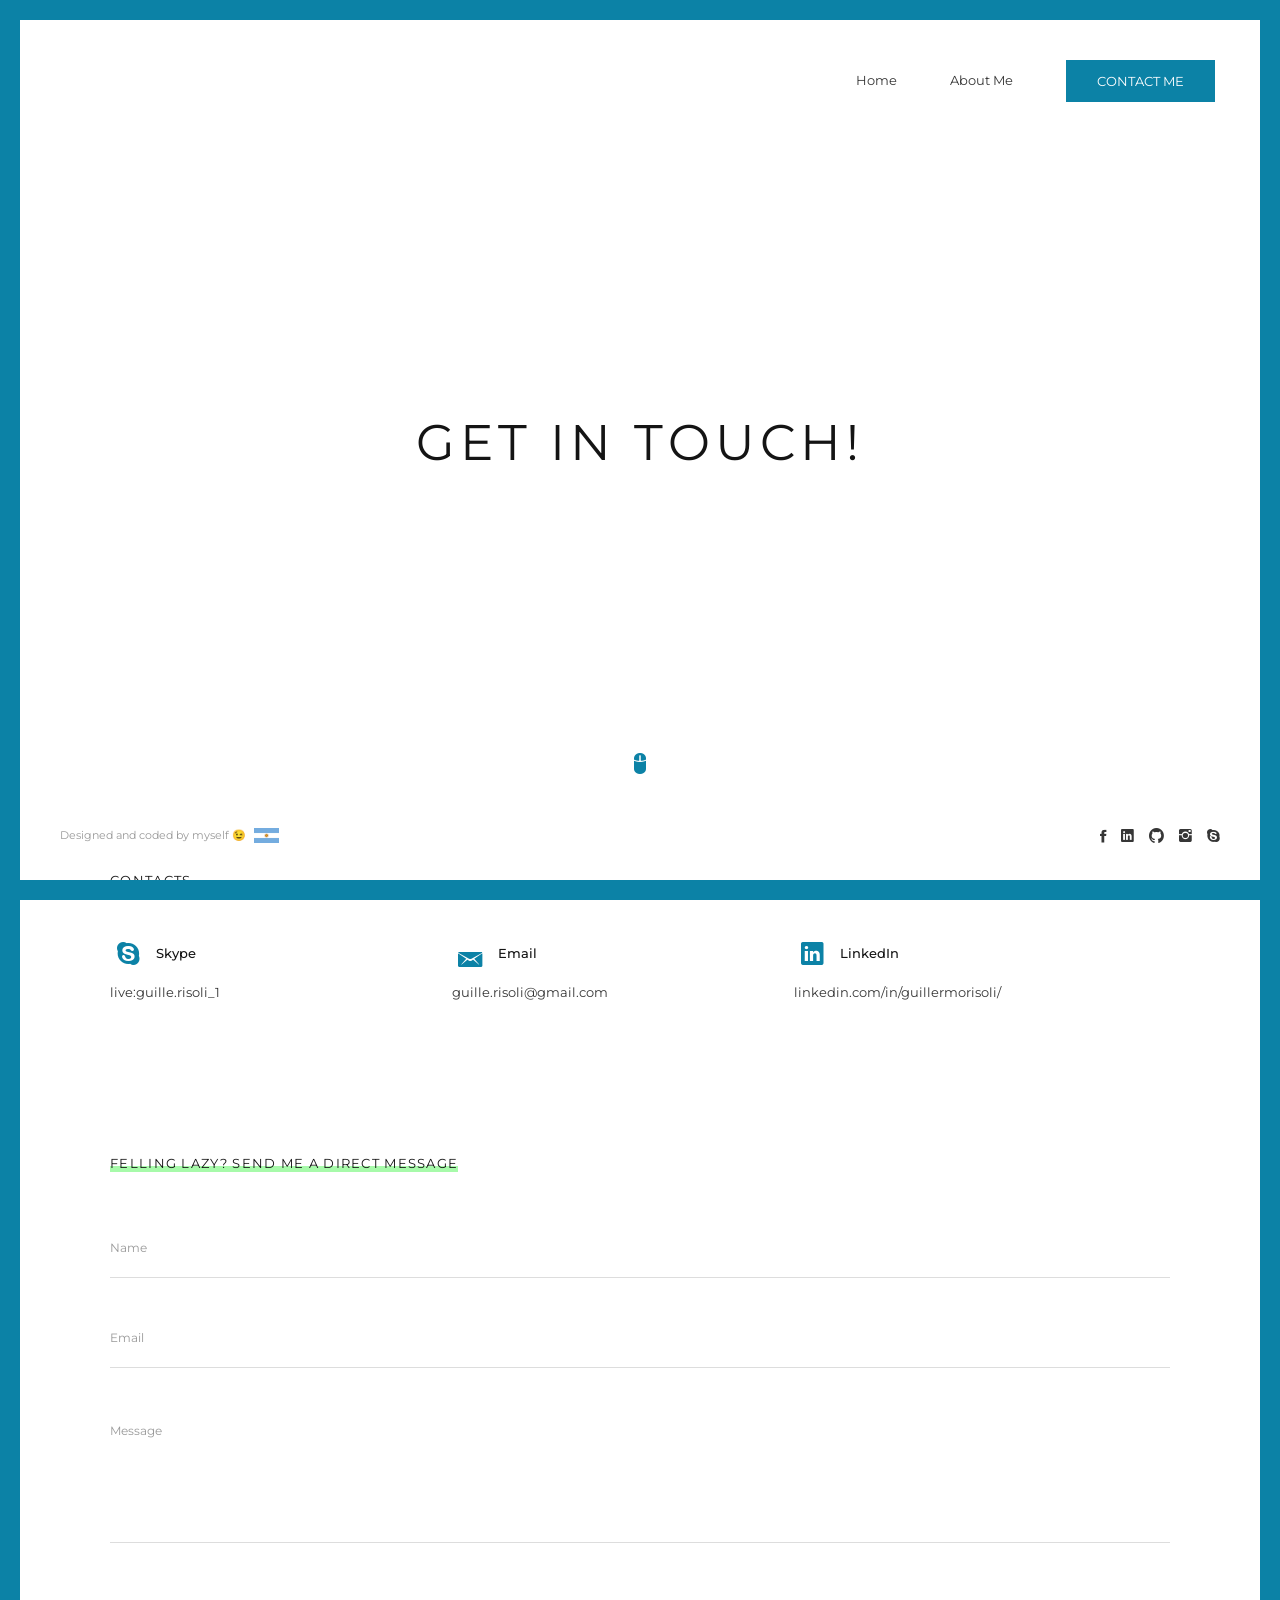
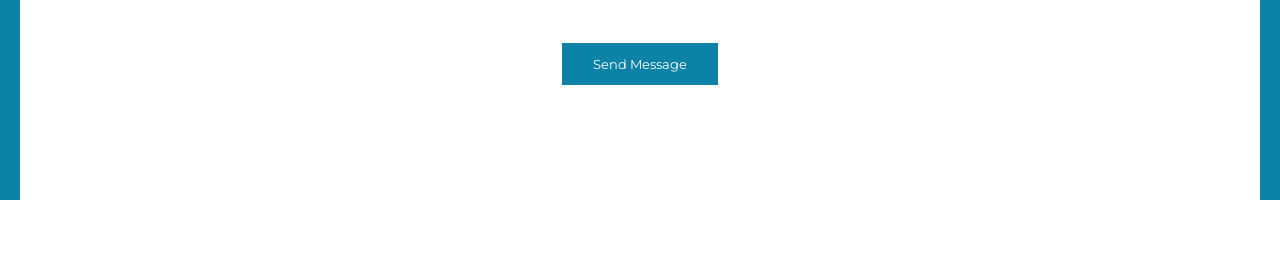
<file: contacts.html>
<!DOCTYPE html>
<html lang="en">
  <head>
    <!-- Basic -->
    <meta http-equiv="Content-Type" content="text/html; charset=utf-8" />
    <title>Guillermo Risoli - Contact</title>
    <meta name="description" content="" />
    <meta name="keywords" content="" />

    <!-- Mobile Specific Metas -->
    <meta
      name="viewport"
      content="width=device-width, initial-scale=1, maximum-scale=1, user-scalable=no"
    />

    <!-- Load Fonts -->
    <!-- <link
      href="https://fonts.googleapis.com/css?family=Roboto+Mono:400,100,300italic,300,100italic,400italic,500,500italic,700,700italic&amp;subset=latin,cyrillic"
      rel="stylesheet"
    /> -->
    <link
      href="https://fonts.googleapis.com/css?family=Montserrat:400,500,700&display=swap"
      rel="stylesheet"
    />

    <!-- CSS -->
    <link rel="stylesheet" href="css/glitche-basic.css" />
    <link rel="stylesheet" href="css/glitche-layout.css" />
    <link rel="stylesheet" href="css/ionicons.css" />
    <link rel="stylesheet" href="css/magnific-popup.css" />
    <link rel="stylesheet" href="css/animate.css" />

    <!--[if lt IE 9]>
      <script src="http://css3-mediaqueries-js.googlecode.com/svn/trunk/css3-mediaqueries.js"></script>
      <script src="http://html5shim.googlecode.com/svn/trunk/html5.js"></script>
    <![endif]-->

    <!-- Favicons -->
    <link rel="shortcut icon" href="images/favicons/favicon4.png" />
    <link rel="apple-touch-icon" href="images/favicons/apple-touch-icon.png" />
    <link
      rel="apple-touch-icon"
      sizes="72x72"
      href="images/favicons/apple-touch-icon-72x72.png"
    />
    <link
      rel="apple-touch-icon"
      sizes="114x114"
      href="images/favicons/apple-touch-icon-114x114.png"
    />
  </head>

  <body>
    <!-- Preloader -->
    <div class="preloader">
      <div class="centrize full-width">
        <div class="vertical-center">
          <div class="pre-inner">
            <div class="load typing-load"><p>loading...</p></div>
            <span class="typed-load"></span>
          </div>
        </div>
      </div>
    </div>

    <!-- Container -->
    <div class="container">
      <!-- Header -->
      <header>
        <div class="head-top">
          <a href="#" class="menu-btn"><span></span></a>
          <div class="top-menu">
            <ul>
              <li>
                <a
                  href="index.html"
                  class="lnk glitch-effect"
                  data-text="HOME"
                  >Home</a
                >
              </li>
              <li>
                <a
                  href="resume.html"
                  class="lnk glitch-effect"
                  data-text="About Me"
                  >About Me</a
                >
              </li>
              <!-- <li><a href="portfolio.html" class="lnk">Portfolio</a></li>
              <li><a href="blog.html" class="lnk">Blog</a></li> -->
              <li>
                <a
                  href="contacts.html"
                  class="btn fill glitch-effect-white"
                  data-text="CONTACT ME"
                  >CONTACT ME</a
                >
              </li>
            </ul>
          </div>
        </div>
      </header>

      <!-- Wrapper -->
      <div class="wrapper">
        <!-- Started -->
        <div class="section started">
          <div class="centrize full-width">
            <div class="vertical-center">
              <div class="started-content">
                <div class="h-title glitch-effect" data-text="Get in touch!">
                  Get in touch!
                </div>
                <div class="h-subtitle typing-bread">
                  <p>
                    <a href="index.html">Home</a> /
                    <a href="contacts.html">Contact me</a>
                  </p>
                </div>
                <span class="typed-bread"></span>
              </div>
            </div>
          </div>
          <a href="#" class="mouse_btn"><span class="ion ion-mouse"></span></a>
        </div>

        <!-- Contacts Info -->
        <div class="section contacts">
          <div class="content">
            <div class="title">
            <div class="title_inner glitch-effect" data-text="CONTACTS">
              CONTACTS
            </div>
            </div>
            <div class="service-items">
            <div class="service-item">
              <div class="icon">
              <span class="ion ion-social-skype"></span>
              </div>
              <div class="name">Skype</div>
              <p>
                <a href="https://join.skype.com/invite/Ad9Lw69ZqXcL" target="_blank">live:guille.risoli_1
              </p>
            </div>
            <div class="service-item">
              <div class="icon"><span class="ion ion-email"></span></div>
              <div class="name">Email</div>
              <p>
              <a href="mailto:guille.risoli@gmail.com"target="_blank"
                >guille.risoli@gmail.com</a
              >
              </p>
            </div>
            <div class="service-item">
              <div class="icon"><span class="ion ion-social-linkedin"></span></div>
              <div class="name">LinkedIn</div>
              <p>
              <a href="https://www.linkedin.com/in/guillermorisoli/"target="_blank"
                >linkedin.com/in/guillermorisoli/</a
              >
              </p>
            </div>
            </div>
          </div>
          </div>
                  <!-- Message Section Info -->
              <div class="section contacts">
              <div class="content">
                <div class="title">
                <div class="title_inner glitch-effect" data-text="FELLING LAZY? SEND ME A DIRECT MESSAGE">
                  FELLING LAZY? SEND ME A DIRECT MESSAGE
                </div>
                <br><br>
                </div>
                <div class="contact_form">
                <form id="cform" method="post">
                  <div class="group-val">
                  <input type="text" name="name" placeholder="Name" />
                  </div>
                  <div class="group-val">
                  <input type="text" name="email" placeholder="Email" />
                  </div>
                  <div class="group-val ct-gr">
                  <textarea name="message" placeholder="Message"></textarea>
                  </div>
                  <div style="text-align:center;margin-top:100px;">
                    <a href="#" class="btn fill glitch-effect-white" data-text="Send Message" onclick="$('#cform').submit(); return false;">Send Message</a></div>
                </form>
                <div class="alert-success">
                  <p>
                  Thanks, I've already received your message. I'll be replying to you ASAP!
                  </p>
                </div>
                </div>
              </div>
              </div>
        </div>
        

      <!-- Footer -->
      <footer>
        <div class="soc">
          <a target="_blank" href="https://www.facebook.com/guillermoRisoli" target="_blank"
            ><span class="ion ion-social-facebook"></span
          ></a>
          <a target="_blank" href="https://www.linkedin.com/in/guillermorisoli/" target="_blank"
            ><span class="ion ion-social-linkedin"></span
          ></a>
          <a target="_blank" href="https://github.com/L4mPi2"target="_blank"
            ><span class="ion ion-social-github"></span
          ></a>
          <a target="_blank" href="https://www.instagram.com/guillermo.Risoli/"target="_blank"
            ><span class="ion ion-social-instagram"></span
          ></a>
          <a target="_blank" href="https://join.skype.com/invite/Ad9Lw69ZqXcL"target="_blank"
          ><span class="ion ion-social-skype"></span
        ></a>
        </div>
        <div class="copy glitch-effect" data-text="Designed by L4mP">
          Designed and coded by myself &#128521;<img
            src="images/favicons/arg.png"
            class="can"
            alt="Argentina"
          />
        </div>
        <div class="clr"></div>
      </footer>

      <!-- Lines -->
      <div class="line top"></div>
      <div class="line bottom"></div>
      <div class="line left"></div>
      <div class="line right"></div>
    </div>

    <!-- TEAM LEADERSHIP Scripts -->
    <script src="js/jquery.min.js"></script>
    <script src="js/jquery.validate.js"></script>
    <script src="js/typed.js"></script>
    <script src="js/magnific-popup.js"></script>
    <script src="js/masonry.pkgd.js"></script>
    <script src="js/imagesloaded.pkgd.js"></script>
    <script src="js/masonry-filter.js"></script>

    <!-- Main Scripts -->
    <script src="js/glitche-scripts.js"></script>
  </body>
</html>
</file>
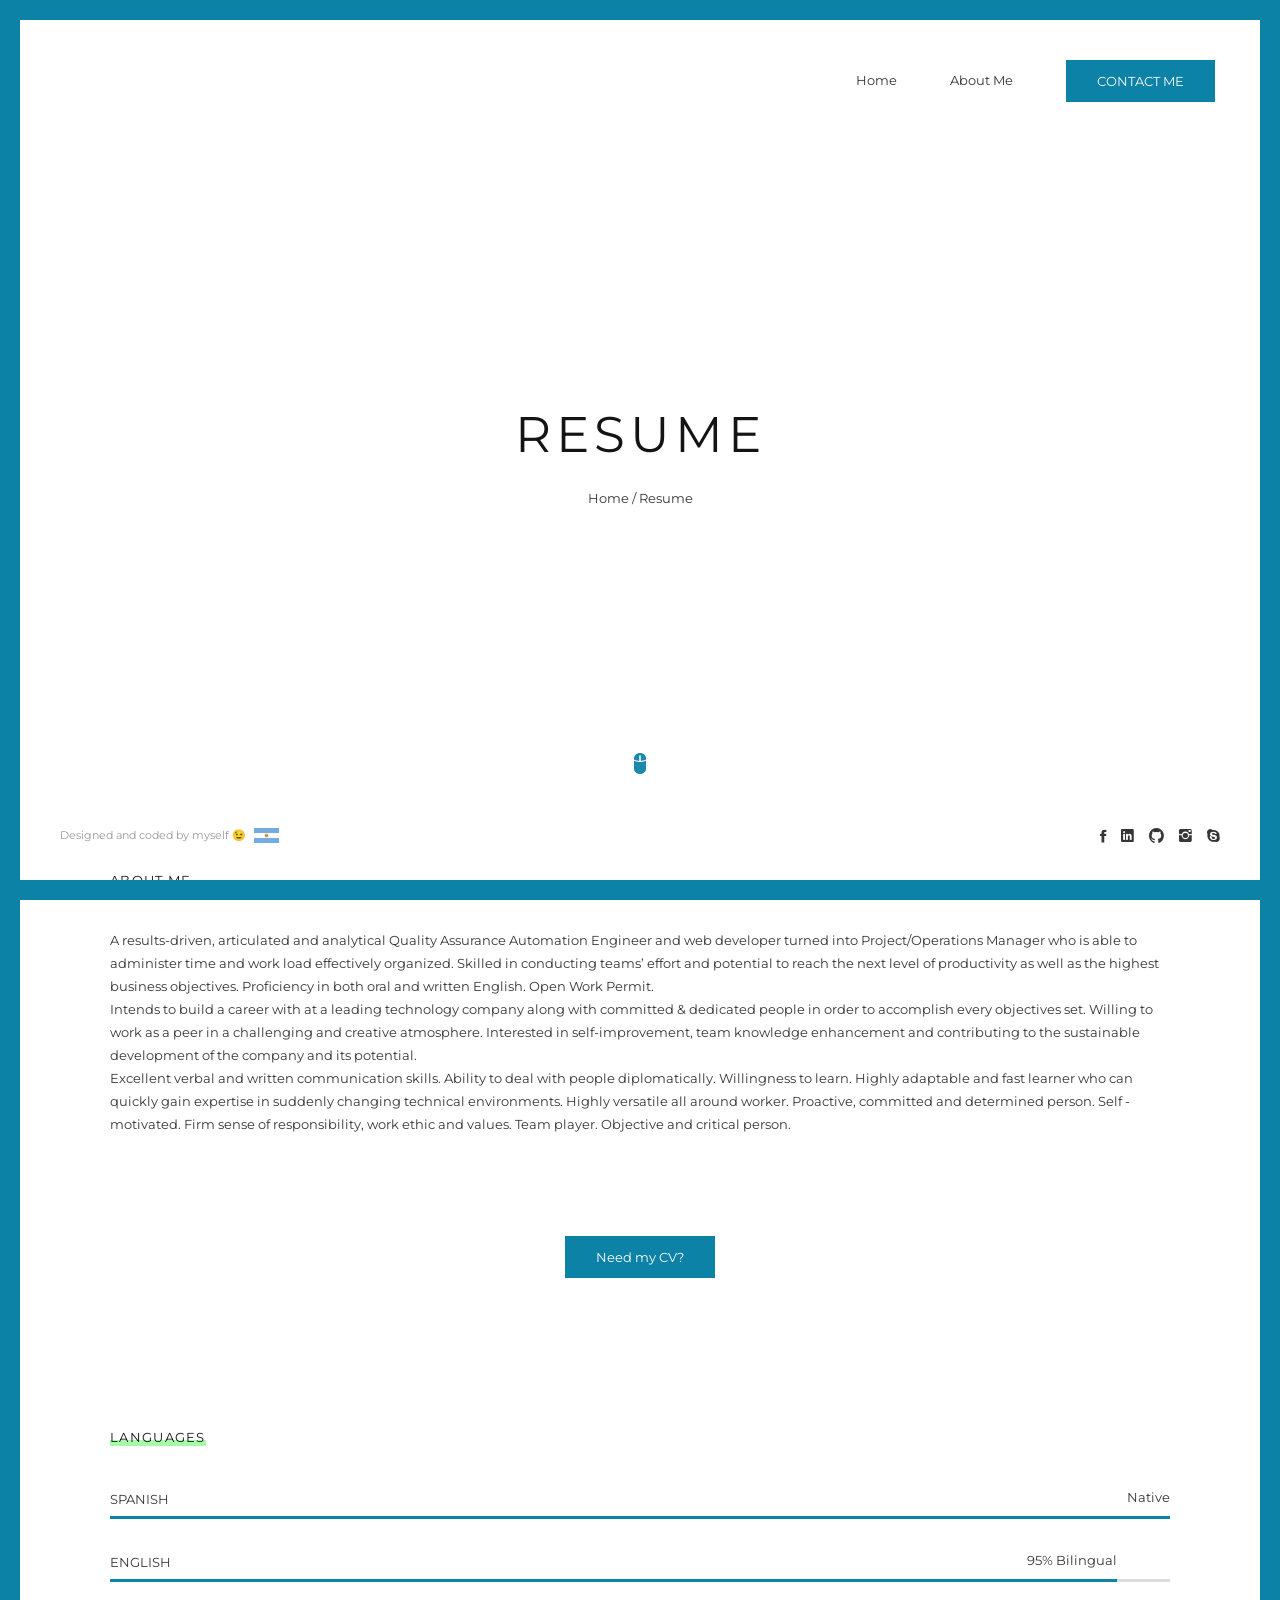
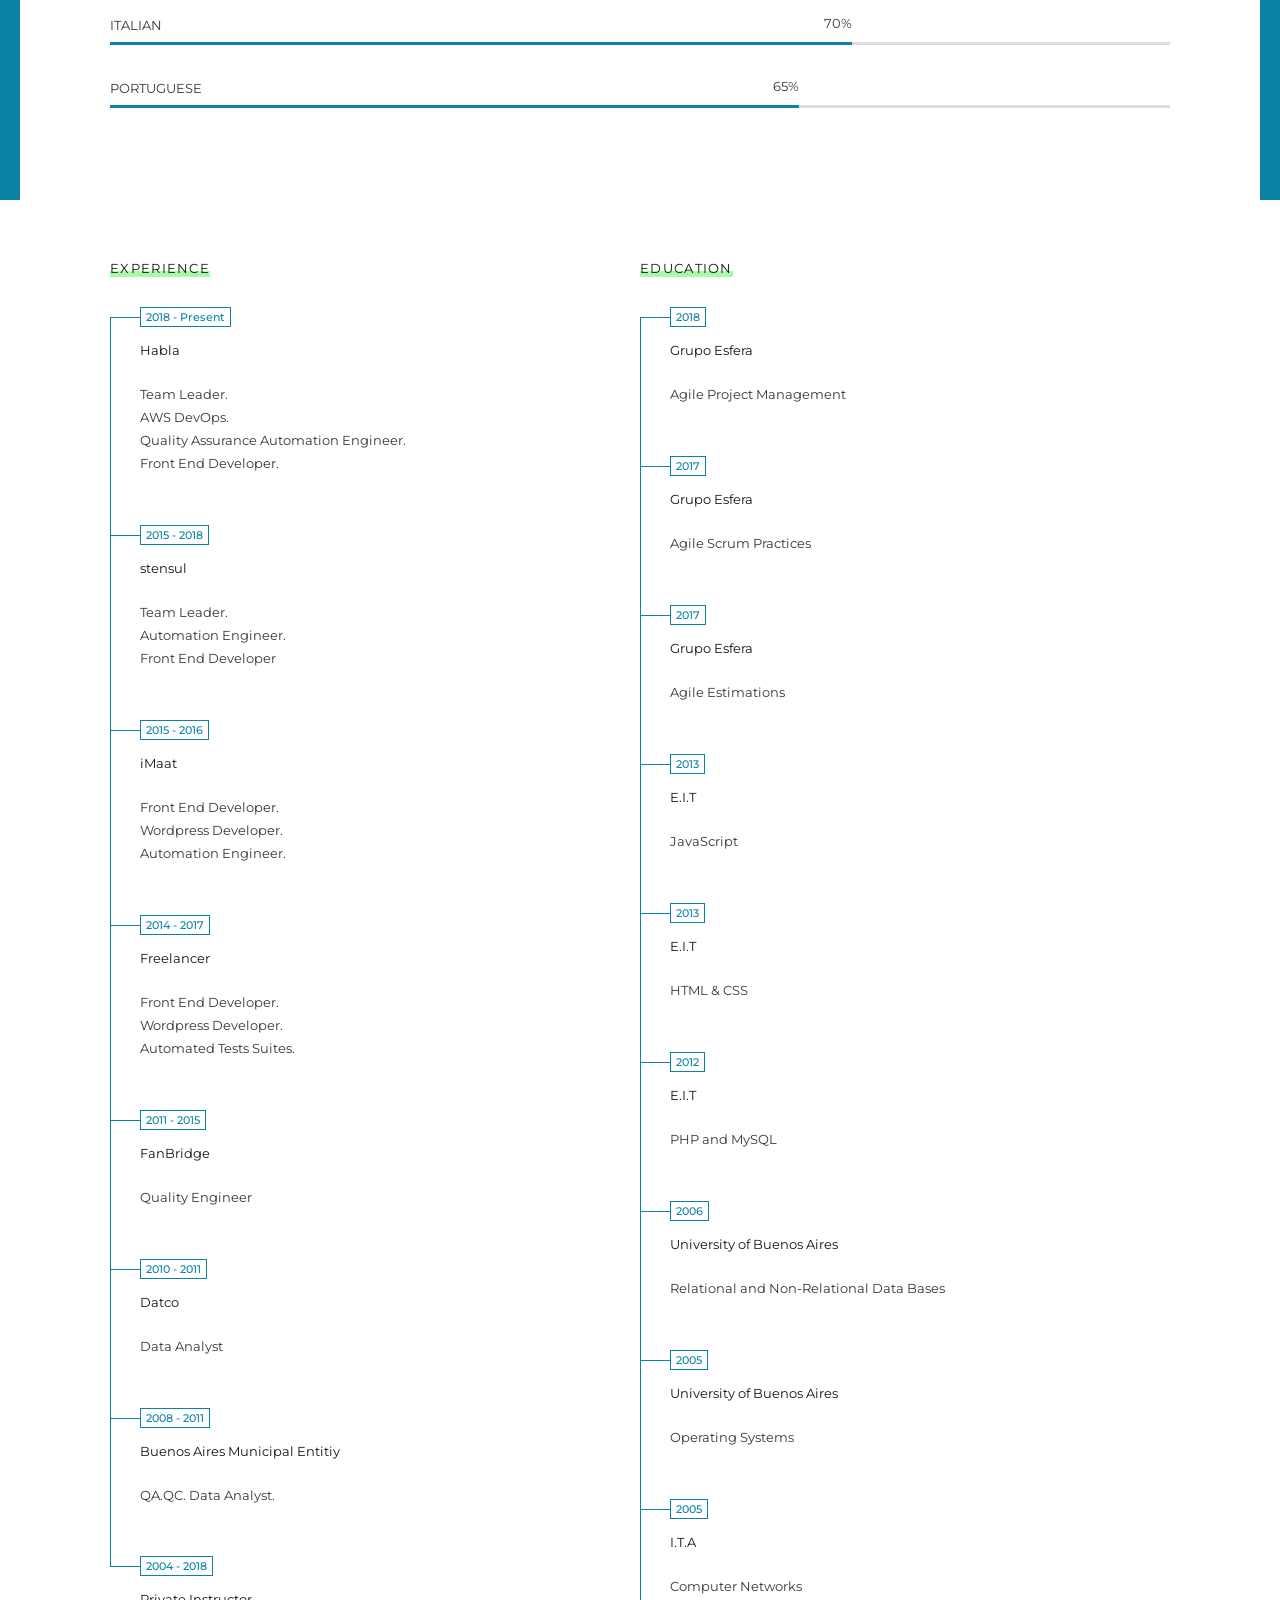
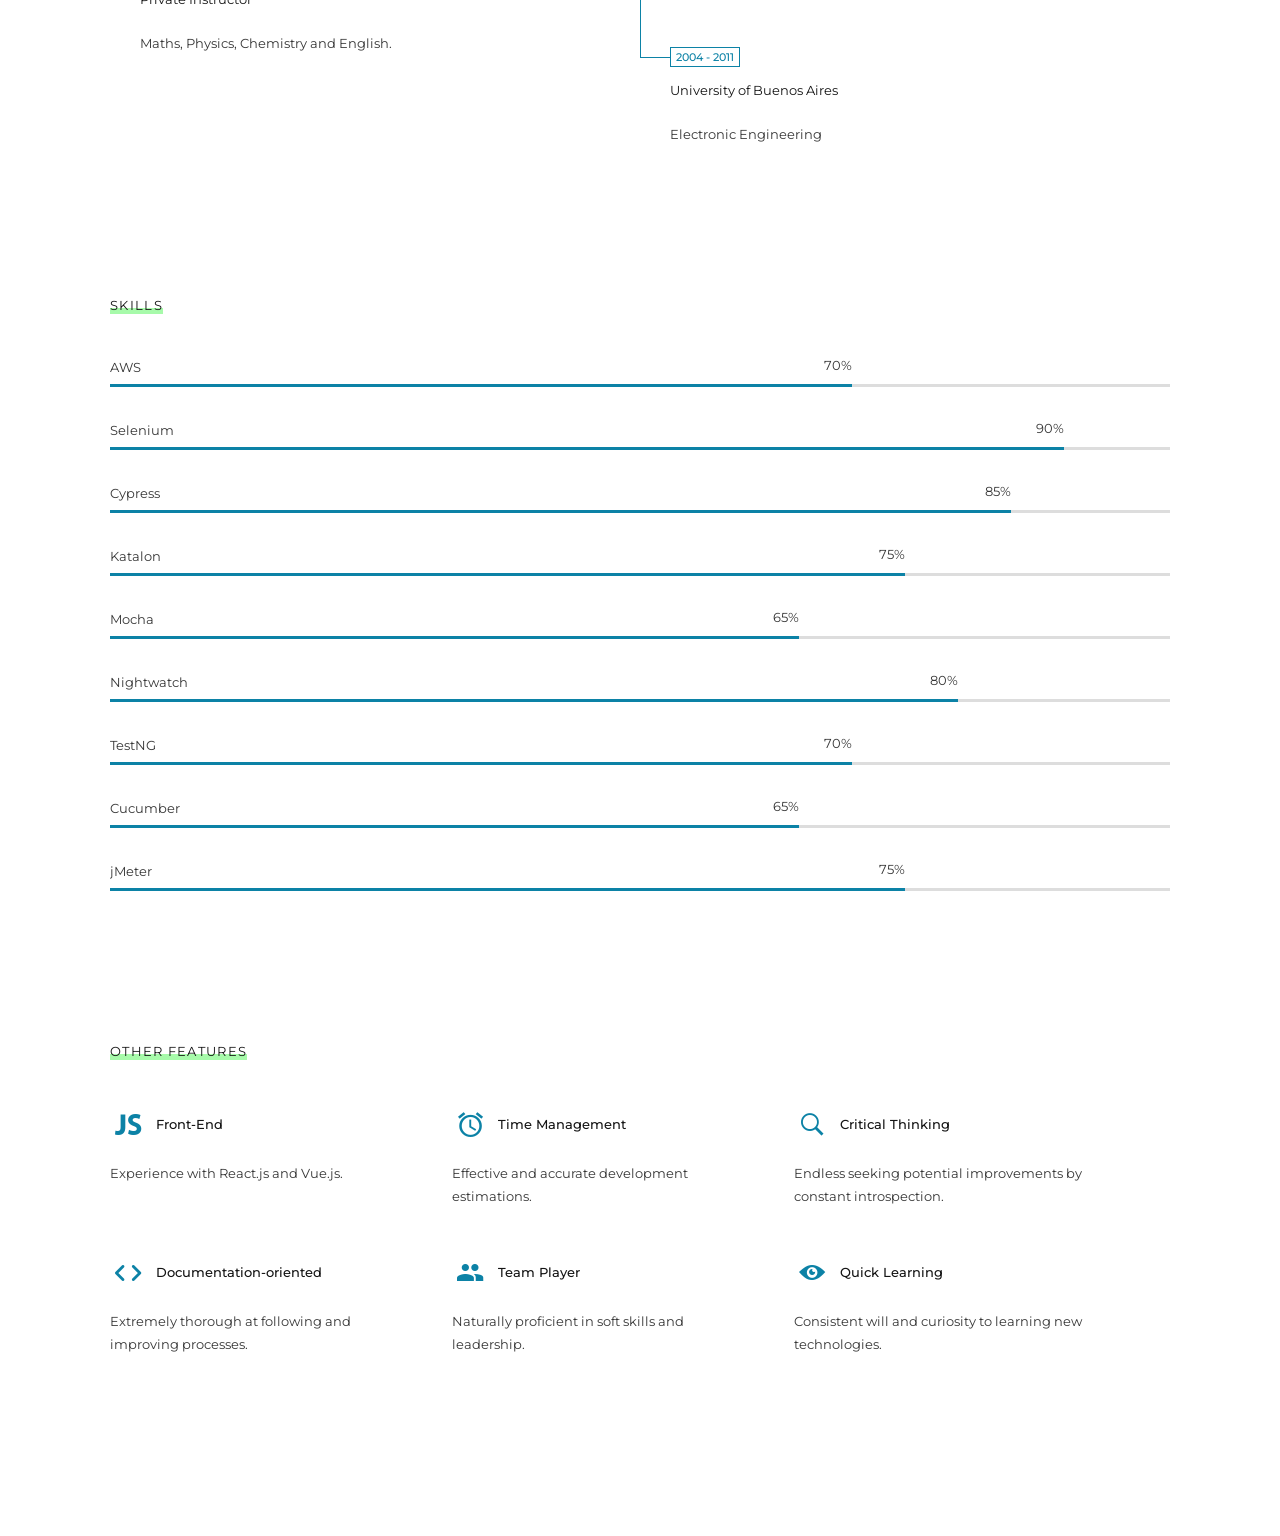
<file: resume.html>
<!DOCTYPE html>
<html lang="en">
<head>
	
	<!-- Basic -->
    <meta http-equiv="Content-Type" content="text/html; charset=utf-8" />
	<title>Guillermo Risoli - Resume</title>
	<meta name="description" content="">
	<meta name="keywords" content="">
	
	<!-- Mobile Specific Metas -->
	<meta name="viewport" content="width=device-width, initial-scale=1, maximum-scale=1, user-scalable=no">
	
	<!-- Load Fonts -->
	<!-- <link href='https://fonts.googleapis.com/css?family=Roboto+Mono:400,100,300italic,300,100italic,400italic,500,500italic,700,700italic&amp;subset=latin,cyrillic' rel='stylesheet'> -->
	<link
	href="https://fonts.googleapis.com/css?family=Montserrat:400,500,700&display=swap"
	rel="stylesheet"
  />
	<!-- CSS -->
	<link rel="stylesheet" href="css/glitche-basic.css" />
	<link rel="stylesheet" href="css/glitche-layout.css" />
	<link rel="stylesheet" href="css/ionicons.css" />
	<link rel="stylesheet" href="css/magnific-popup.css" />
	<link rel="stylesheet" href="css/animate.css" />
	
	<!--[if lt IE 9]>
	<script src="http://css3-mediaqueries-js.googlecode.com/svn/trunk/css3-mediaqueries.js"></script>
	<script src="http://html5shim.googlecode.com/svn/trunk/html5.js"></script>
	<![endif]-->
	
	<!-- Favicons -->
	<link rel="shortcut icon" href="images/favicons/favicon4.png">
	<link rel="apple-touch-icon" href="images/favicons/apple-touch-icon.png">
	<link rel="apple-touch-icon" sizes="72x72" href="images/favicons/apple-touch-icon-72x72.png">
	<link rel="apple-touch-icon" sizes="114x114" href="images/favicons/apple-touch-icon-114x114.png">
	
</head>

<body>	
	
	<!-- Preloader -->
	<div class="preloader">
		<div class="centrize full-width">
			<div class="vertical-center">
				<div class="pre-inner">
					<div class="load typing-load"><p>loading...</p></div>
					<span class="typed-load"></span>
				</div>
			</div>
		</div>
	</div>
	
	<!-- Container -->
	<div class="container">
		
		<!-- Header -->
		<header>
			<div class="head-top ">
				<a href="#" class="menu-btn"><span></span></a>
				<div class="top-menu">
					<ul>
							<li>
									<a href="index.html" class="lnk glitch-effect" data-text="HOME"
									  >Home</a
									>
								  </li>
								  <li>
									<a
									  href="resume.html"
									  class="lnk glitch-effect"
									  data-text="About Me"
									  >About Me</a
									>
								  </li>
						<!-- <li><a href="blog.html" class="lnk">Blog</a></li> --> 
						<li><a href="contacts.html" class="btn fill glitch-effect-white" data-text="CONTACT ME">CONTACT ME</a></li>
					</ul>
				</div>
			</div>
		</header>
		
		<!-- Wrapper -->
		<div class="wrapper">
		
			<!-- Started -->
			<div class="section started">
				<div class="centrize full-width">
					<div class="vertical-center">
						<div class="started-content">
							<div class="h-title glitch-effect" data-text="Resume">RESUME</div>
							<div class="h-subtitle typing-bread">
								<p><a href="index.html">Home</a> / <a href="resume.html">Resume</a></p>
							</div>
							<span class="typed-bread"></span>
						</div>
					</div>
				</div>
				<a href="#" class="mouse_btn"><span class="ion ion-mouse"></span></a>
			</div>
			
			<!-- About -->
			<div class="section about">
					<div class="content">
						<div class="title">
							<div class="title_inner glitch-effect" data-text="ABOUT ME">ABOUT ME</div>
						</div>
						<div class="image">
							<!-- <img src="images/yo1.png" alt="" /> -->
						</div>
						<!-- <div class="desc"> -->
							<p>
									A results-driven, articulated and analytical Quality Assurance Automation Engineer and web developer turned into Project/Operations Manager who is able to administer time and work load effectively organized. Skilled in conducting teams’ effort and potential to reach the next level of productivity as well as the highest business objectives. Proficiency in both oral and written English. Open Work Permit.<br>Intends to build a career with at a leading technology company along with committed & dedicated people in order to accomplish every objectives set. Willing to work as a peer in a challenging and creative atmosphere. Interested in self-improvement, team knowledge enhancement and contributing to the sustainable development of the company and its potential.<br>Excellent verbal and written communication skills. Ability to deal with people diplomatically. Willingness to learn. Highly adaptable and fast learner who can quickly gain expertise in suddenly changing technical environments. Highly versatile all around worker. Proactive, committed and determined person. Self - motivated. Firm sense of responsibility, work ethic and values. Team player. Objective and critical person.
							</p>
							<!-- <div class="info-list">
								<ul>
									<li><strong>Name:</strong> Guillermo Risoli</li>
									<li><strong>Age:</strong> 33 Years</li>
									<li><strong>Job:</strong> Web Developer</li>
									<li><strong>Citizenship:</strong> Argentina</li>
									<li><strong>Residence: </strong> Canada</li>
									<li><strong>E-mail:</strong> guille.risoli@gmail.com</li>
								</ul>
							</div> -->
							<div class="bts" style="
							margin-top: 100px;
							text-align: center;
						"><a href="mailto:guille.risoli@gmail.com" target="_blank" class="btn fill glitch-effect-white" data-text="Need my CV?">Need my CV?</a></div>
						<!-- </div> -->
						<div class="clear"></div>
					</div>
				</div>
			
						<!-- Languages -->
						<div class="section skills">
								<div class="content">
									<div class="title">
										<div class="title_inner glitch-effect" data-text="LANGUAGES">LANGUAGES</div>
									</div>
									<div class="skills">
										<ul>
											<li> 
												<div class="name">SPANISH</div>
												<div class="progress">
													<div class="percentage" style="width:100%;">
														<span class="percent">Native</span>
													</div>
												</div>
											</li>
											<li> 
												<div class="name">ENGLISH</div>
												<div class="progress">
													<div class="percentage" style="width:95%;">
														<span class="percent">95% Bilingual</span>
													</div>
												</div>
											</li>
											<li> 
												<div class="name">ITALIAN</div>
												<div class="progress">
													<div class="percentage" style="width:70%;">
														<span class="percent">70%</span>
													</div>
												</div>
											</li>
											<li>
												<div class="name">PORTUGUESE</div>
												<div class="progress">
													<div class="percentage" style="width:65%;">
														<span class="percent">65%</span>
													</div>
												</div>
											</li>		
										</ul>
									</div>
								</div>
							</div>
			
			<!-- Resume -->
			<div class="section resume">
				<div class="content">
					<div class="cols">
						<div class="col col-md">
							<div class="title">
								<div class="title_inner glitch-effect" data-text="EXPERIENCE">EXPERIENCE</div>
							</div>
							<div class="resume-items">
								<div class="resume-item active">
									<div class="date">2018 - Present</div>
									<div class="name">Habla</div>
									<p>
								      Team Leader.<br> AWS DevOps.<br> Quality Assurance Automation Engineer.<br> Front End Developer.
									</p>
								</div>
								<div class="resume-item">
									<div class="date">2015 - 2018</div>
									<div class="name">stensul</div>
									<p>
                                       Team Leader. <br>Automation Engineer.<br>Front End Developer
									</p>
								</div>
								<div class="resume-item">
										<div class="date">2015 - 2016</div>
										<div class="name">iMaat</div>
										<p>
										Front End Developer.<br> Wordpress Developer.<br> Automation Engineer. 
										</p>
									</div>
									<div class="resume-item">
											<div class="date">2014 - 2017</div>
											<div class="name">Freelancer</div>
											<p>
											Front End Developer. <br>Wordpress Developer.<br> Automated Tests Suites. 
											</p>
										</div>
								<div class="resume-item">
									<div class="date">2011 - 2015</div>
									<div class="name">FanBridge</div>
									<p>
									   Quality Engineer
									</p>
								</div>
								<div class="resume-item">
										<div class="date">2010 - 2011</div>
										<div class="name">Datco</div>
										<p>
										   Data Analyst
										</p>
									</div>
									<div class="resume-item">
											<div class="date">2008 - 2011</div>
											<div class="name">Buenos Aires Municipal Entitiy</div>
											<p>
											   QA.QC. Data Analyst.
											</p>
										</div>
										<div class="resume-item">
												<div class="date">2004 - 2018</div>
												<div class="name">Private Instructor</div>
												<p>
												   Maths, Physics, Chemistry and English.
												</p>
											</div>
							</div>
						</div>
						<div class="col col-md">
							<div class="title">
								<div class="title_inner glitch-effect" data-text="EDUCATION"">EDUCATION</div>
							</div>
							<div class="resume-items">
									<div class="resume-item">
											<div class="date">2018</div>
											<div class="name">Grupo Esfera</div>
											<p>
											   Agile Project Management
											</p>
										</div>
										<div class="resume-item">
												<div class="date">2017</div>
												<div class="name">Grupo Esfera</div>
												<p>
												   Agile Scrum Practices
												</p>
											</div>
											<div class="resume-item">
													<div class="date">2017</div>
													<div class="name">Grupo Esfera</div>
													<p>
														Agile Estimations
													</p>
												</div>
												<div class="resume-item">
														<div class="date">2013</div>
														<div class="name">E.I.T</div>
														<p>
														   JavaScript
														</p>
													</div>
													<div class="resume-item">
															<div class="date">2013</div>
															<div class="name">E.I.T</div>
															<p>
																HTML & CSS
															</p>
														</div>
														<div class="resume-item">
																<div class="date">2012</div>
																<div class="name">E.I.T</div>
																<p>
																   PHP and MySQL
																</p>
															</div>
															<div class="resume-item">
																	<div class="date">2006</div>
																	<div class="name">University of Buenos Aires</div>
																	<p>
																		Relational and Non-Relational Data Bases
																	</p>
																</div>
																<div class="resume-item">
																		<div class="date">2005</div>
																		<div class="name">University of Buenos Aires</div>
																		<p>
																			Operating Systems
																		</p>
																	</div>
																	<div class="resume-item">
																			<div class="date">2005</div>
																			<div class="name">I.T.A</div>
																			<p>
																			   Computer Networks
																			</p>
																		</div>		
								<div class="resume-item">
									<div class="date">2004 - 2011</div>
									<div class="name">University of Buenos Aires</div>
									<p>
										Electronic Engineering
									</p>
								</div>
							</div>
						</div>
					</div>
				</div>
			</div>
			
			<!-- Skills -->
			<div class="section skills">
				<div class="content">
					<div class="title">
						<div class="title_inner glitch-effect" data-text="Skills">Skills</div>
					</div>
					<div class="skills">
						<ul>
							<li> 
								<div class="name">AWS</div>
								<div class="progress">
									<div class="percentage" style="width:70%;">
										<span class="percent">70%</span>
									</div>
								</div>
							</li>
							<li> 
								<div class="name">Selenium</div>
								<div class="progress">
									<div class="percentage" style="width:90%;">
										<span class="percent">90%</span>
									</div>
								</div>
							</li>
							<li> 
								<div class="name">Cypress</div>
								<div class="progress">
									<div class="percentage" style="width:85%;">
										<span class="percent">85%</span>
									</div>
								</div>
							</li>
							<li>
								<div class="name">Katalon</div>
								<div class="progress">
									<div class="percentage" style="width:75%;">
										<span class="percent">75%</span>
									</div>
								</div>
							</li>
							<li>
								<div class="name">Mocha</div>
								<div class="progress">
									<div class="percentage" style="width:65%;">
										<span class="percent">65%</span>
									</div>
								</div>
							</li>							
							<li>
								<div class="name">Nightwatch</div>
								<div class="progress">
									<div class="percentage" style="width:80%;">
										<span class="percent">80%</span>
									</div>
								</div>
							</li>							
							<li>
								<div class="name">TestNG</div>
								<div class="progress">
									<div class="percentage" style="width:70%;">
										<span class="percent">70%</span>
									</div>
								</div>
							</li>							
							<li>
								<div class="name">Cucumber</div>
								<div class="progress">
									<div class="percentage" style="width:65%;">
										<span class="percent">65%</span>
									</div>
								</div>
							</li>							
							<li>
								<div class="name">jMeter</div>
								<div class="progress">
									<div class="percentage" style="width:75%;">
										<span class="percent">75%</span>
									</div>
								</div>
							</li>							
						</ul>
					</div>
				</div>
			</div>
			
			<!-- Service -->
			<div class="section service">
				<div class="content">
					<div class="title">
						<div class="title_inner glitch-effect"data-text="Other Features">Other Features</div>
					</div>
					<div class="service-items">
						<div class="service-item">
							<div class="icon"><span class="ion ion-social-javascript"></span></div>
							<div class="name">Front-End</div>
							<p>Experience with React.js and Vue.js.</p>
						</div>
						<div class="service-item">
							<div class="icon"><span class="ion ion-android-alarm-clock"></span></div>
							<div class="name">Time Management</div>
							<p>Effective and accurate development estimations.</p>
						</div>
						<div class="service-item">
							<div class="icon"><span class="ion ion-ios-search-strong"></span></div>
							<div class="name">Critical Thinking</div>
							<p>Endless seeking potential improvements by constant introspection.</p>
						</div>
						<div class="service-item">
							<div class="icon"><span class="ion ion-code"></span></div>
							<div class="name">Documentation-oriented</div>
							<p>Extremely thorough at following and improving processes.</p>
						</div>
						<div class="service-item">
							<div class="icon"><span class="ion ion-android-people"></span></div>
							<div class="name">Team Player</div>
							<p>Naturally proficient in soft skills and leadership.</p>
						</div>
						<div class="service-item">
							<div class="icon"><span class="ion ion-eye"></span></div>
							<div class="name">Quick Learning</div>
							<p>Consistent will and curiosity to learning new technologies.</p>
						</div>
					</div>
				</div>
			</div>
			
		
<!-- Footer -->
<footer>
		<div class="soc">
		  <a target="_blank" href="https://www.facebook.com/guillermoRisoli"target="_blank"
			><span class="ion ion-social-facebook"></span
		  ></a>
		  <a target="_blank" href="https://www.linkedin.com/in/guillermorisoli/"target="_blank"
			><span class="ion ion-social-linkedin"></span
		  ></a>
		  <a target="_blank" href="https://github.com/L4mPi2"target="_blank"
			><span class="ion ion-social-github"></span
		  ></a>
		  <a target="_blank" href="https://www.instagram.com/guillermo.Risoli/"target="_blank"
			><span class="ion ion-social-instagram"></span
		  ></a>
		  <a target="_blank" href="https://join.skype.com/invite/Ad9Lw69ZqXcL"target="_blank"
		  ><span class="ion ion-social-skype"></span
		></a>
		</div>
		<div class="copy glitch-effect" data-text="Designed by L4mP">
		Designed and coded by myself &#128521;<img src="images/favicons/arg.png" class="can" alt="Argentina" />
		</div>
		<div class="clr"></div>
	  </footer>
		
		<!-- Lines -->
		<div class="line top"></div>
		<div class="line bottom"></div>
		<div class="line left"></div>
		<div class="line right"></div>
		
	</div>
	
	<!-- jQuery Scripts -->
    <script src="js/jquery.min.js"></script>
	<script src="js/jquery.validate.js"></script>
	<script src="js/typed.js"></script>
	<script src="js/magnific-popup.js"></script>
	<script src="js/masonry.pkgd.js"></script>
	<script src="js/imagesloaded.pkgd.js"></script>
	<script src="js/masonry-filter.js"></script>
	
	<!-- Main Scripts -->
	<script src="js/glitche-scripts.js"></script>
	
</body>
</html>
</file>
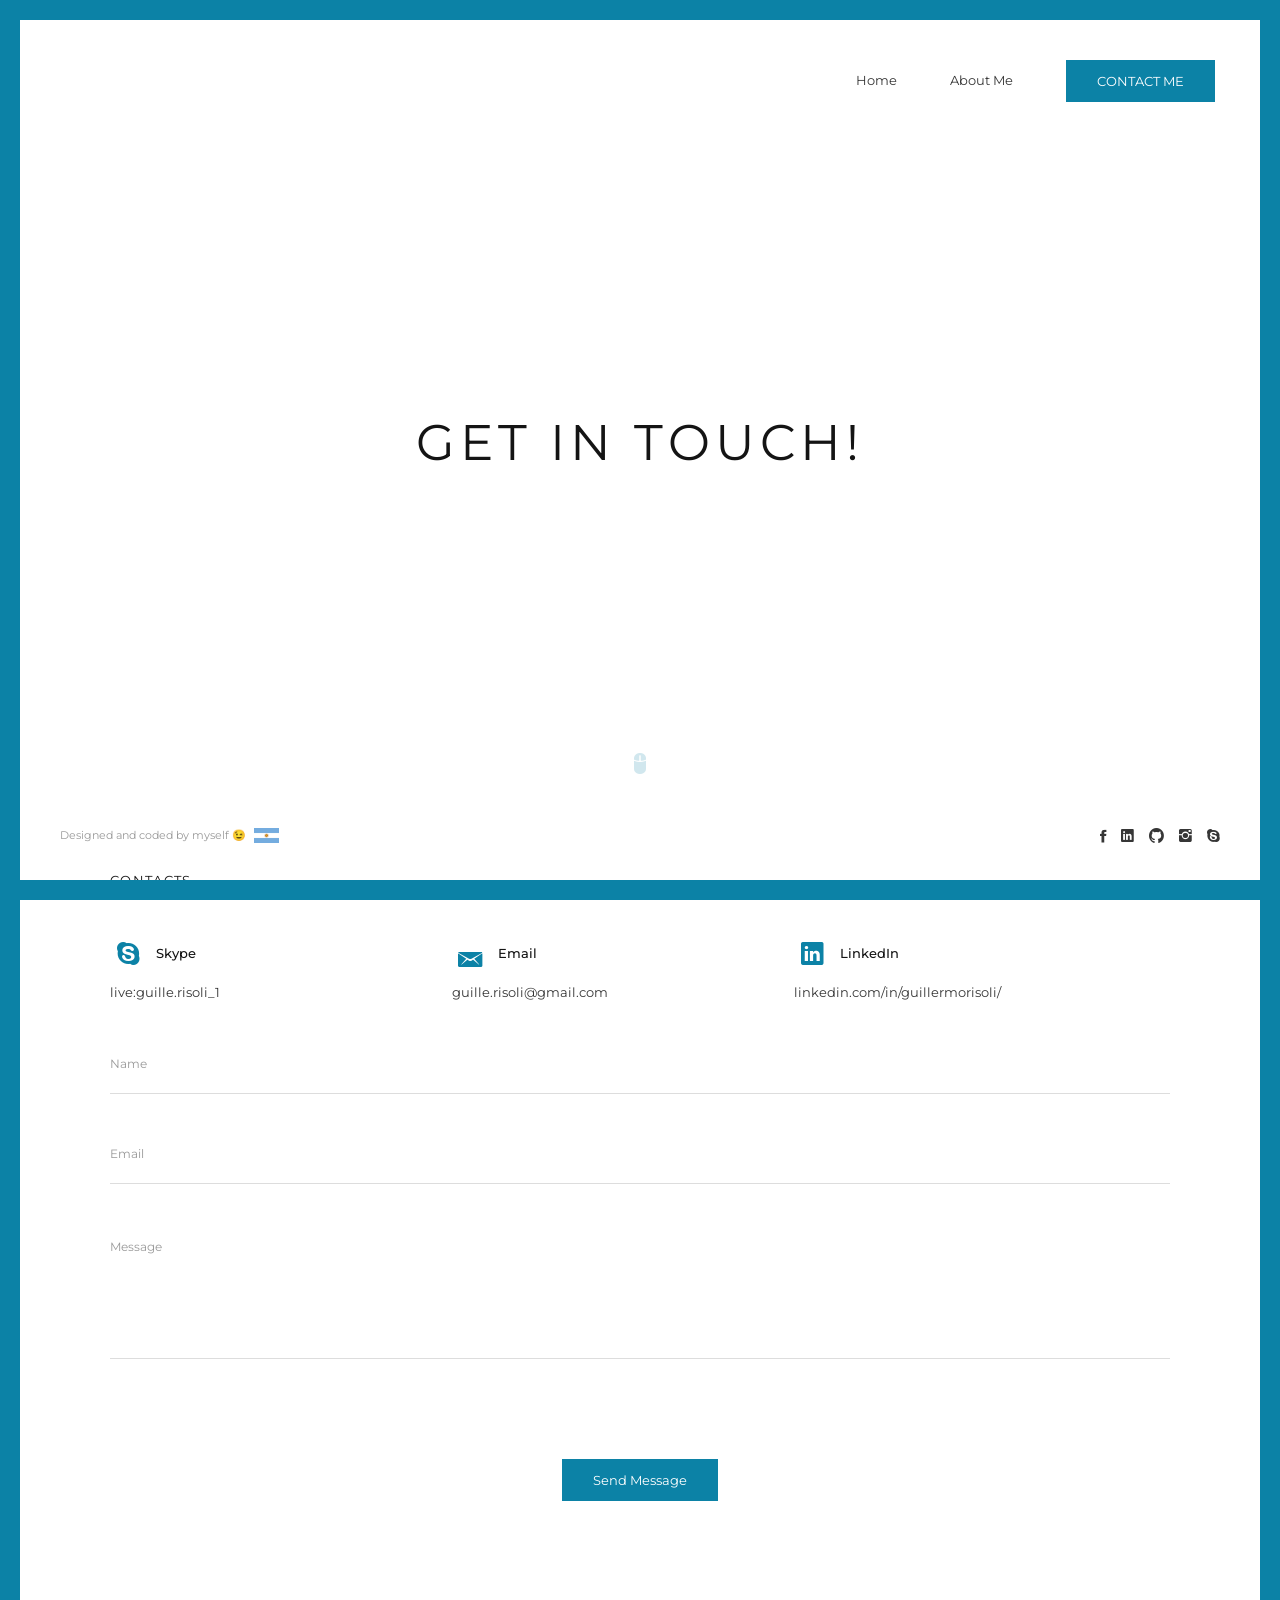
<file: miWeb/portfolio/onepage/contacts.html>
<!DOCTYPE html>
<html lang="en">
  <head>
    <!-- Basic -->
    <meta http-equiv="Content-Type" content="text/html; charset=utf-8" />
    <title>Guillermo Risoli - Contact</title>
    <meta name="description" content="" />
    <meta name="keywords" content="" />

    <!-- Mobile Specific Metas -->
    <meta
      name="viewport"
      content="width=device-width, initial-scale=1, maximum-scale=1, user-scalable=no"
    />

    <!-- Load Fonts -->
    <!-- <link
      href="https://fonts.googleapis.com/css?family=Roboto+Mono:400,100,300italic,300,100italic,400italic,500,500italic,700,700italic&amp;subset=latin,cyrillic"
      rel="stylesheet"
    /> -->
    <link
      href="https://fonts.googleapis.com/css?family=Montserrat:400,500,700&display=swap"
      rel="stylesheet"
    />

    <!-- CSS -->
    <link rel="stylesheet" href="css/glitche-basic.css" />
    <link rel="stylesheet" href="css/glitche-layout.css" />
    <link rel="stylesheet" href="css/ionicons.css" />
    <link rel="stylesheet" href="css/magnific-popup.css" />
    <link rel="stylesheet" href="css/animate.css" />

    <!--[if lt IE 9]>
      <script src="http://css3-mediaqueries-js.googlecode.com/svn/trunk/css3-mediaqueries.js"></script>
      <script src="http://html5shim.googlecode.com/svn/trunk/html5.js"></script>
    <![endif]-->

    <!-- Favicons -->
    <link rel="shortcut icon" href="images/favicons/favicon4.png" />
    <link rel="apple-touch-icon" href="images/favicons/apple-touch-icon.png" />
    <link
      rel="apple-touch-icon"
      sizes="72x72"
      href="images/favicons/apple-touch-icon-72x72.png"
    />
    <link
      rel="apple-touch-icon"
      sizes="114x114"
      href="images/favicons/apple-touch-icon-114x114.png"
    />
  </head>

  <body>
    <!-- Preloader -->
    <div class="preloader">
      <div class="centrize full-width">
        <div class="vertical-center">
          <div class="pre-inner">
            <div class="load typing-load"><p>loading...</p></div>
            <span class="typed-load"></span>
          </div>
        </div>
      </div>
    </div>

    <!-- Container -->
    <div class="container">
      <!-- Header -->
      <header>
        <div class="head-top">
          <a href="#" class="menu-btn"><span></span></a>
          <div class="top-menu">
            <ul>
              <li>
                <a
                  href="index.html"
                  class="lnk glitch-effect"
                  data-text="HOME"
                  >Home</a
                >
              </li>
              <li>
                <a
                  href="resume.html"
                  class="lnk glitch-effect"
                  data-text="About Me"
                  >About Me</a
                >
              </li>
              <!-- <li><a href="portfolio.html" class="lnk">Portfolio</a></li>
              <li><a href="blog.html" class="lnk">Blog</a></li> -->
              <li>
                <a
                  href="contacts.html"
                  class="btn fill glitch-effect-white"
                  data-text="CONTACT ME"
                  >CONTACT ME</a
                >
              </li>
            </ul>
          </div>
        </div>
      </header>

      <!-- Wrapper -->
      <div class="wrapper">
        <!-- Started -->
        <div class="section started">
          <div class="centrize full-width">
            <div class="vertical-center">
              <div class="started-content">
                <div class="h-title glitch-effect" data-text="Get in touch!">
                  Get in touch!
                </div>
                <div class="h-subtitle typing-bread">
                  <p>
                    <a href="index.html">Home</a> /
                    <a href="contacts.html">Contact me</a>
                  </p>
                </div>
                <span class="typed-bread"></span>
              </div>
            </div>
          </div>
          <a href="#" class="mouse_btn"><span class="ion ion-mouse"></span></a>
        </div>

        <!-- Contacts Info -->
        <div class="section contacts">
          <div class="content">
            <div class="title">
              <div class="title_inner glitch-effect" data-text="CONTACTS">
                CONTACTS
              </div>
            </div>
            <div class="service-items">
              <div class="service-item">
                <div class="icon">
                  <span class="ion ion-social-skype"></span>
                </div>
                <div class="name">Skype</div>
                <p>
                    <a href="https://join.skype.com/invite/Ad9Lw69ZqXcL"target="_blank">live:guille.risoli_1
                </p>
              </div>
              <div class="service-item">
                <div class="icon"><span class="ion ion-email"></span></div>
                <div class="name">Email</div>
                <p>
                  <a href="mailto:guille.risoli@gmail.com" target="_blank"
                    >guille.risoli@gmail.com</a
                  >
                </p>
              </div>
              <div class="service-item">
                <div class="icon"><span class="ion ion-social-linkedin"></span></div>
                <div class="name">LinkedIn</div>
                <p>
                  <a href="https://www.linkedin.com/in/guillermorisoli/" target="_blank"
                    >linkedin.com/in/guillermorisoli/</a
                  >
                </p>
              </div>
              <!-- <div class="service-item">
                <div class="icon">
                  <span class="ion ion-ios-location"></span>
                </div>
                <div class="name">Address</div>
                <p>
                  West 7th Avenue @ Vine, Vancouver.
                </p>
              </div> -->
            </div>
            <div class="contact_form">
              <form id="cform" method="post">
                <div class="group-val">
                  <input type="text" name="name" placeholder="Name" />
                </div>
                <div class="group-val">
                  <input type="text" name="email" placeholder="Email" />
                </div>
                <div class="group-val ct-gr">
                  <textarea name="message" placeholder="Message"></textarea>
                </div>
                <div style="text-align:center;margin-top:100px;">
                    <a href="#" class="btn fill glitch-effect-white" onclick="$('#cform').submit(); return false;" data-text="Send Message">Send Message</a></div
              </form>
              <div class="alert-success">
                <p>
                  Thanks, your message was successfully sent. I'll reach out back ASAP!
                </p>
              </div>
            </div>
          </div>
        </div>
      </div>

      <!-- Footer -->
      <footer>
        <div class="soc">
          <a target="_blank" href="https://www.facebook.com/guillerisoli" target="_blank"
            ><span class="ion ion-social-facebook"></span
          ></a>
          <a target="_blank" href="https://www.linkedin.com/in/guillermorisoli/" target="_blank"
            ><span class="ion ion-social-linkedin"></span
          ></a>
          <a target="_blank" href="https://github.com/L4mPi2"target="_blank"
            ><span class="ion ion-social-github"></span
          ></a>
          <a target="_blank" href="https://www.instagram.com/guillermo.Risoli/"target="_blank"
            ><span class="ion ion-social-instagram"></span
          ></a>
          <a target="_blank" href="https://join.skype.com/invite/Ad9Lw69ZqXcL"target="_blank"
          ><span class="ion ion-social-skype"></span
        ></a>
        </div>
        <div class="copy glitch-effect" data-text="Designed by L4mP">
          Designed and coded by myself &#128521;<img
            src="images/favicons/arg.png"
            class="can"
            alt="Argentina"
          />
        </div>
        <div class="clr"></div>
      </footer>

      <!-- Lines -->
      <div class="line top"></div>
      <div class="line bottom"></div>
      <div class="line left"></div>
      <div class="line right"></div>
    </div>

    <!-- TEAM LEADERSHIP Scripts -->
    <script src="js/jquery.min.js"></script>
    <script src="js/jquery.validate.js"></script>
    <script src="js/typed.js"></script>
    <script src="js/magnific-popup.js"></script>
    <script src="js/masonry.pkgd.js"></script>
    <script src="js/imagesloaded.pkgd.js"></script>
    <script src="js/masonry-filter.js"></script>

    <!-- Main Scripts -->
    <script src="js/glitche-scripts.js"></script>
  </body>
</html>
</file>
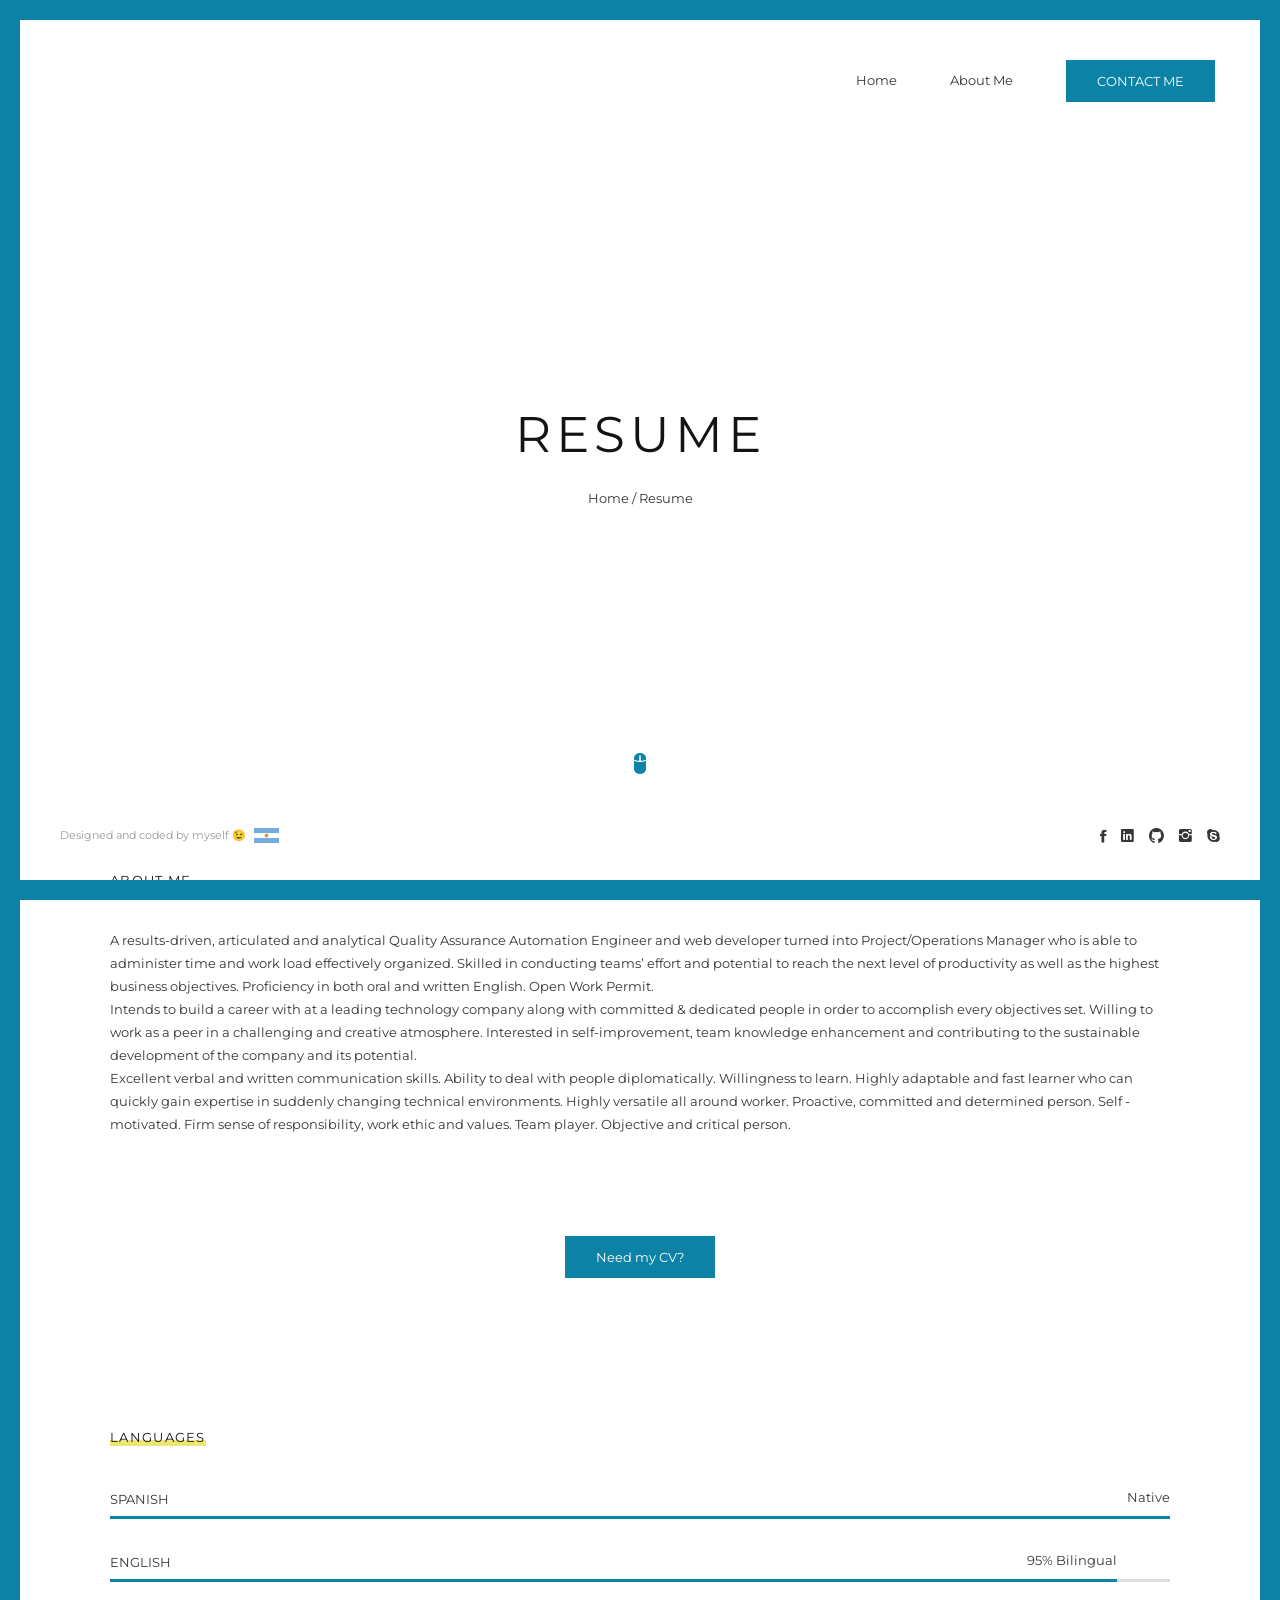
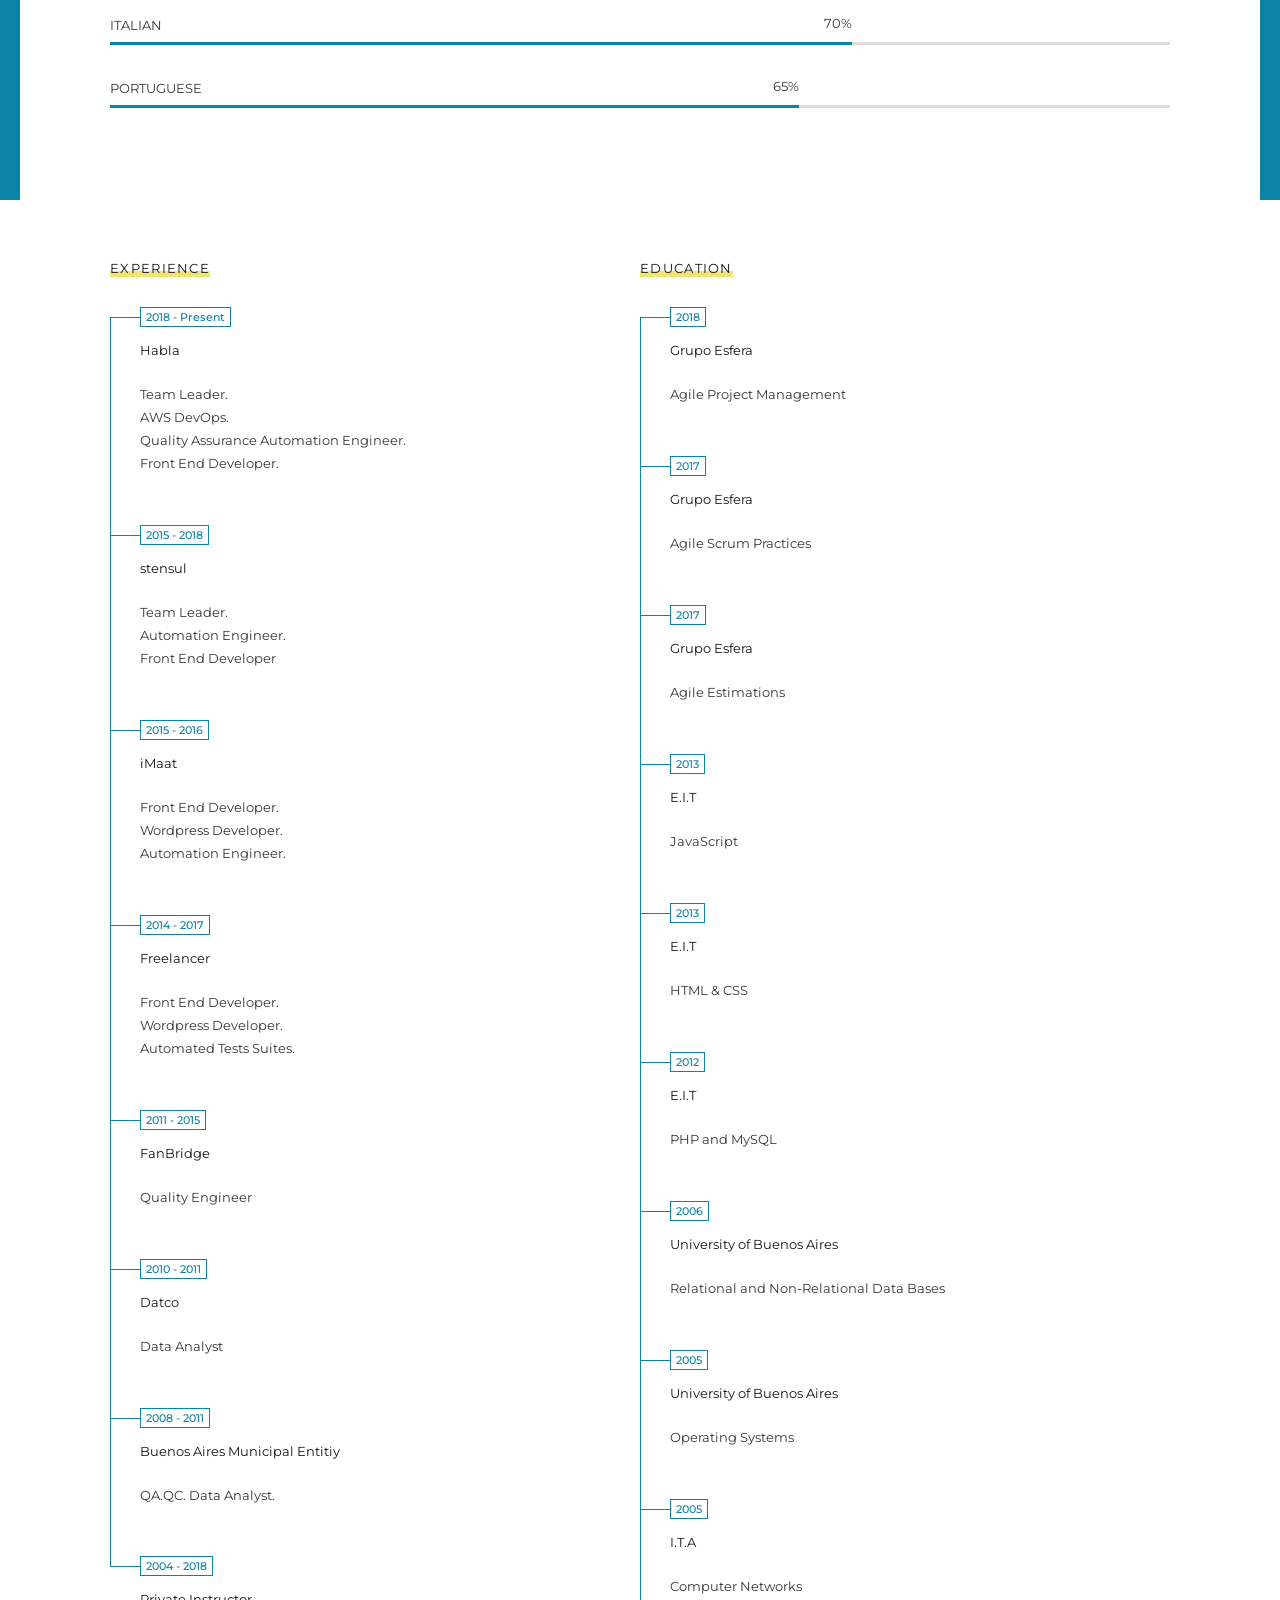
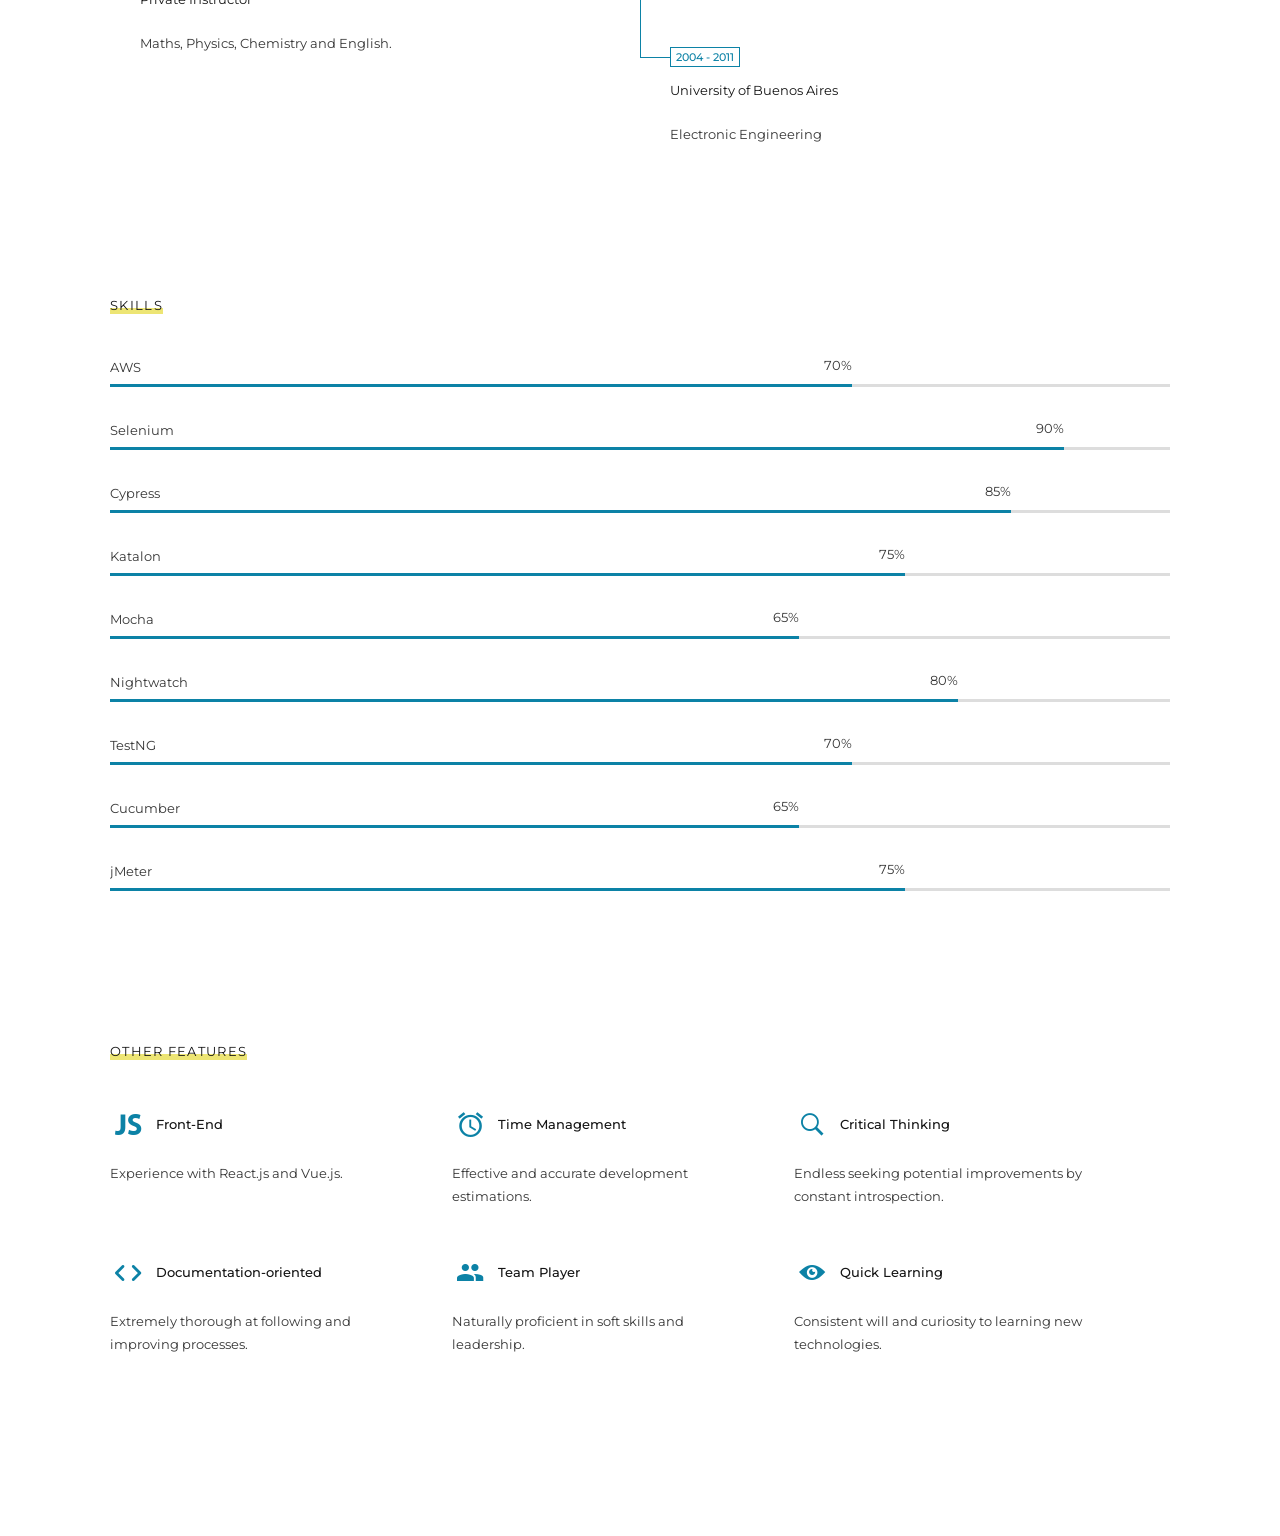
<file: miWeb/portfolio/onepage/resume.html>
<!DOCTYPE html>
<html lang="en">
<head>
	
	<!-- Basic -->
    <meta http-equiv="Content-Type" content="text/html; charset=utf-8" />
	<title>Guillermo Risoli - Resume</title>
	<meta name="description" content="">
	<meta name="keywords" content="">
	
	<!-- Mobile Specific Metas -->
	<meta name="viewport" content="width=device-width, initial-scale=1, maximum-scale=1, user-scalable=no">
	
	<!-- Load Fonts -->
	<!-- <link href='https://fonts.googleapis.com/css?family=Roboto+Mono:400,100,300italic,300,100italic,400italic,500,500italic,700,700italic&amp;subset=latin,cyrillic' rel='stylesheet'> -->
	<link
	href="https://fonts.googleapis.com/css?family=Montserrat:400,500,700&display=swap"
	rel="stylesheet"
  />
	<!-- CSS -->
	<link rel="stylesheet" href="css/glitche-basic.css" />
	<link rel="stylesheet" href="css/glitche-layout.css" />
	<link rel="stylesheet" href="css/ionicons.css" />
	<link rel="stylesheet" href="css/magnific-popup.css" />
	<link rel="stylesheet" href="css/animate.css" />
	
	<!--[if lt IE 9]>
	<script src="http://css3-mediaqueries-js.googlecode.com/svn/trunk/css3-mediaqueries.js"></script>
	<script src="http://html5shim.googlecode.com/svn/trunk/html5.js"></script>
	<![endif]-->
	
	<!-- Favicons -->
	<link rel="shortcut icon" href="images/favicons/favicon4.png">
	<link rel="apple-touch-icon" href="images/favicons/apple-touch-icon.png">
	<link rel="apple-touch-icon" sizes="72x72" href="images/favicons/apple-touch-icon-72x72.png">
	<link rel="apple-touch-icon" sizes="114x114" href="images/favicons/apple-touch-icon-114x114.png">
	
</head>

<body>	
	
	<!-- Preloader -->
	<div class="preloader">
		<div class="centrize full-width">
			<div class="vertical-center">
				<div class="pre-inner">
					<div class="load typing-load"><p>loading...</p></div>
					<span class="typed-load"></span>
				</div>
			</div>
		</div>
	</div>
	
	<!-- Container -->
	<div class="container">
		
		<!-- Header -->
		<header>
			<div class="head-top ">
				<a href="#" class="menu-btn"><span></span></a>
				<div class="top-menu">
					<ul>
							<li>
									<a href="index.html" class="lnk glitch-effect" data-text="HOME"
									  >Home</a
									>
								  </li>
								  <li>
									<a
									  href="resume.html"
									  class="lnk glitch-effect"
									  data-text="About Me"
									  >About Me</a
									>
								  </li>
						<!-- <li><a href="blog.html" class="lnk">Blog</a></li> --> 
						<li><a href="contacts.html" class="btn fill glitch-effect-white" data-text="CONTACT ME">CONTACT ME</a></li>
					</ul>
				</div>
			</div>
		</header>
		
		<!-- Wrapper -->
		<div class="wrapper">
		
			<!-- Started -->
			<div class="section started">
				<div class="centrize full-width">
					<div class="vertical-center">
						<div class="started-content">
							<div class="h-title glitch-effect" data-text="Resume">RESUME</div>
							<div class="h-subtitle typing-bread">
								<p><a href="index.html">Home</a> / <a href="resume.html">Resume</a></p>
							</div>
							<span class="typed-bread"></span>
						</div>
					</div>
				</div>
				<a href="#" class="mouse_btn"><span class="ion ion-mouse"></span></a>
			</div>
			
			<!-- About -->
			<div class="section about">
					<div class="content">
						<div class="title">
							<div class="title_inner glitch-effect" data-text="ABOUT ME">ABOUT ME</div>
						</div>
						<div class="image">
							<!-- <img src="images/yo1.png" alt="" /> -->
						</div>
						<!-- <div class="desc"> -->
							<p>
									A results-driven, articulated and analytical Quality Assurance Automation Engineer and web developer turned into Project/Operations Manager who is able to administer time and work load effectively organized. Skilled in conducting teams’ effort and potential to reach the next level of productivity as well as the highest business objectives. Proficiency in both oral and written English. Open Work Permit.<br>Intends to build a career with at a leading technology company along with committed & dedicated people in order to accomplish every objectives set. Willing to work as a peer in a challenging and creative atmosphere. Interested in self-improvement, team knowledge enhancement and contributing to the sustainable development of the company and its potential.<br>Excellent verbal and written communication skills. Ability to deal with people diplomatically. Willingness to learn. Highly adaptable and fast learner who can quickly gain expertise in suddenly changing technical environments. Highly versatile all around worker. Proactive, committed and determined person. Self - motivated. Firm sense of responsibility, work ethic and values. Team player. Objective and critical person.
							</p>
							<!-- <div class="info-list">
								<ul>
									<li><strong>Name:</strong> Guillermo Risoli</li>
									<li><strong>Age:</strong> 33 Years</li>
									<li><strong>Job:</strong> Web Developer</li>
									<li><strong>Citizenship:</strong> Argentina</li>
									<li><strong>Residence: </strong> Canada</li>
									<li><strong>E-mail:</strong> guille.risoli@gmail.com</li>
								</ul>
							</div> -->
							<div class="bts" style="
							margin-top: 100px;
							text-align: center;
						"><a href="mailto:guille.risoli@gmail.com" target="_blank" class="btn fill glitch-effect-white" data-text="Need my CV?">Need my CV?</a></div>
						<!-- </div> -->
						<div class="clear"></div>
					</div>
				</div>
			
						<!-- Languages -->
						<div class="section skills">
								<div class="content">
									<div class="title">
										<div class="title_inner glitch-effect" data-text="LANGUAGES">LANGUAGES</div>
									</div>
									<div class="skills">
										<ul>
											<li> 
												<div class="name">SPANISH</div>
												<div class="progress">
													<div class="percentage" style="width:100%;">
														<span class="percent">Native</span>
													</div>
												</div>
											</li>
											<li> 
												<div class="name">ENGLISH</div>
												<div class="progress">
													<div class="percentage" style="width:95%;">
														<span class="percent">95% Bilingual</span>
													</div>
												</div>
											</li>
											<li> 
												<div class="name">ITALIAN</div>
												<div class="progress">
													<div class="percentage" style="width:70%;">
														<span class="percent">70%</span>
													</div>
												</div>
											</li>
											<li>
												<div class="name">PORTUGUESE</div>
												<div class="progress">
													<div class="percentage" style="width:65%;">
														<span class="percent">65%</span>
													</div>
												</div>
											</li>		
										</ul>
									</div>
								</div>
							</div>
			
			<!-- Resume -->
			<div class="section resume">
				<div class="content">
					<div class="cols">
						<div class="col col-md">
							<div class="title">
								<div class="title_inner glitch-effect" data-text="EXPERIENCE">EXPERIENCE</div>
							</div>
							<div class="resume-items">
								<div class="resume-item active">
									<div class="date">2018 - Present</div>
									<div class="name">Habla</div>
									<p>
								      Team Leader.<br> AWS DevOps.<br> Quality Assurance Automation Engineer.<br> Front End Developer.
									</p>
								</div>
								<div class="resume-item">
									<div class="date">2015 - 2018</div>
									<div class="name">stensul</div>
									<p>
                                       Team Leader. <br>Automation Engineer.<br>Front End Developer
									</p>
								</div>
								<div class="resume-item">
										<div class="date">2015 - 2016</div>
										<div class="name">iMaat</div>
										<p>
										Front End Developer.<br> Wordpress Developer.<br> Automation Engineer. 
										</p>
									</div>
									<div class="resume-item">
											<div class="date">2014 - 2017</div>
											<div class="name">Freelancer</div>
											<p>
											Front End Developer. <br>Wordpress Developer.<br> Automated Tests Suites. 
											</p>
										</div>
								<div class="resume-item">
									<div class="date">2011 - 2015</div>
									<div class="name">FanBridge</div>
									<p>
									   Quality Engineer
									</p>
								</div>
								<div class="resume-item">
										<div class="date">2010 - 2011</div>
										<div class="name">Datco</div>
										<p>
										   Data Analyst
										</p>
									</div>
									<div class="resume-item">
											<div class="date">2008 - 2011</div>
											<div class="name">Buenos Aires Municipal Entitiy</div>
											<p>
											   QA.QC. Data Analyst.
											</p>
										</div>
										<div class="resume-item">
												<div class="date">2004 - 2018</div>
												<div class="name">Private Instructor</div>
												<p>
												   Maths, Physics, Chemistry and English.
												</p>
											</div>
							</div>
						</div>
						<div class="col col-md">
							<div class="title">
								<div class="title_inner glitch-effect" data-text="EDUCATION"">EDUCATION</div>
							</div>
							<div class="resume-items">
									<div class="resume-item">
											<div class="date">2018</div>
											<div class="name">Grupo Esfera</div>
											<p>
											   Agile Project Management
											</p>
										</div>
										<div class="resume-item">
												<div class="date">2017</div>
												<div class="name">Grupo Esfera</div>
												<p>
												   Agile Scrum Practices
												</p>
											</div>
											<div class="resume-item">
													<div class="date">2017</div>
													<div class="name">Grupo Esfera</div>
													<p>
														Agile Estimations
													</p>
												</div>
												<div class="resume-item">
														<div class="date">2013</div>
														<div class="name">E.I.T</div>
														<p>
														   JavaScript
														</p>
													</div>
													<div class="resume-item">
															<div class="date">2013</div>
															<div class="name">E.I.T</div>
															<p>
																HTML & CSS
															</p>
														</div>
														<div class="resume-item">
																<div class="date">2012</div>
																<div class="name">E.I.T</div>
																<p>
																   PHP and MySQL
																</p>
															</div>
															<div class="resume-item">
																	<div class="date">2006</div>
																	<div class="name">University of Buenos Aires</div>
																	<p>
																		Relational and Non-Relational Data Bases
																	</p>
																</div>
																<div class="resume-item">
																		<div class="date">2005</div>
																		<div class="name">University of Buenos Aires</div>
																		<p>
																			Operating Systems
																		</p>
																	</div>
																	<div class="resume-item">
																			<div class="date">2005</div>
																			<div class="name">I.T.A</div>
																			<p>
																			   Computer Networks
																			</p>
																		</div>		
								<div class="resume-item">
									<div class="date">2004 - 2011</div>
									<div class="name">University of Buenos Aires</div>
									<p>
										Electronic Engineering
									</p>
								</div>
							</div>
						</div>
					</div>
				</div>
			</div>
			
			<!-- Skills -->
			<div class="section skills">
				<div class="content">
					<div class="title">
						<div class="title_inner glitch-effect" data-text="Skills">Skills</div>
					</div>
					<div class="skills">
						<ul>
							<li> 
								<div class="name">AWS</div>
								<div class="progress">
									<div class="percentage" style="width:70%;">
										<span class="percent">70%</span>
									</div>
								</div>
							</li>
							<li> 
								<div class="name">Selenium</div>
								<div class="progress">
									<div class="percentage" style="width:90%;">
										<span class="percent">90%</span>
									</div>
								</div>
							</li>
							<li> 
								<div class="name">Cypress</div>
								<div class="progress">
									<div class="percentage" style="width:85%;">
										<span class="percent">85%</span>
									</div>
								</div>
							</li>
							<li>
								<div class="name">Katalon</div>
								<div class="progress">
									<div class="percentage" style="width:75%;">
										<span class="percent">75%</span>
									</div>
								</div>
							</li>
							<li>
								<div class="name">Mocha</div>
								<div class="progress">
									<div class="percentage" style="width:65%;">
										<span class="percent">65%</span>
									</div>
								</div>
							</li>							
							<li>
								<div class="name">Nightwatch</div>
								<div class="progress">
									<div class="percentage" style="width:80%;">
										<span class="percent">80%</span>
									</div>
								</div>
							</li>							
							<li>
								<div class="name">TestNG</div>
								<div class="progress">
									<div class="percentage" style="width:70%;">
										<span class="percent">70%</span>
									</div>
								</div>
							</li>							
							<li>
								<div class="name">Cucumber</div>
								<div class="progress">
									<div class="percentage" style="width:65%;">
										<span class="percent">65%</span>
									</div>
								</div>
							</li>							
							<li>
								<div class="name">jMeter</div>
								<div class="progress">
									<div class="percentage" style="width:75%;">
										<span class="percent">75%</span>
									</div>
								</div>
							</li>							
						</ul>
					</div>
				</div>
			</div>
			
			<!-- Service -->
			<div class="section service">
				<div class="content">
					<div class="title">
						<div class="title_inner glitch-effect"data-text="Other Features">Other Features</div>
					</div>
					<div class="service-items">
						<div class="service-item">
							<div class="icon"><span class="ion ion-social-javascript"></span></div>
							<div class="name">Front-End</div>
							<p>Experience with React.js and Vue.js.</p>
						</div>
						<div class="service-item">
							<div class="icon"><span class="ion ion-android-alarm-clock"></span></div>
							<div class="name">Time Management</div>
							<p>Effective and accurate development estimations.</p>
						</div>
						<div class="service-item">
							<div class="icon"><span class="ion ion-ios-search-strong"></span></div>
							<div class="name">Critical Thinking</div>
							<p>Endless seeking potential improvements by constant introspection.</p>
						</div>
						<div class="service-item">
							<div class="icon"><span class="ion ion-code"></span></div>
							<div class="name">Documentation-oriented</div>
							<p>Extremely thorough at following and improving processes.</p>
						</div>
						<div class="service-item">
							<div class="icon"><span class="ion ion-android-people"></span></div>
							<div class="name">Team Player</div>
							<p>Naturally proficient in soft skills and leadership.</p>
						</div>
						<div class="service-item">
							<div class="icon"><span class="ion ion-eye"></span></div>
							<div class="name">Quick Learning</div>
							<p>Consistent will and curiosity to learning new technologies.</p>
						</div>
					</div>
				</div>
			</div>
			
		
<!-- Footer -->
<footer>
		<div class="soc">
		  <a target="_blank" href="https://www.facebook.com/guillerisoli"target="_blank"
			><span class="ion ion-social-facebook"></span
		  ></a>
		  <a target="_blank" href="https://www.linkedin.com/in/guillermorisoli/"target="_blank"
			><span class="ion ion-social-linkedin"></span
		  ></a>
		  <a target="_blank" href="https://github.com/L4mPi2"target="_blank"
			><span class="ion ion-social-github"></span
		  ></a>
		  <a target="_blank" href="https://www.instagram.com/guillermo.Risoli/"target="_blank"
			><span class="ion ion-social-instagram"></span
		  ></a>
		  <a target="_blank" href="https://join.skype.com/invite/Ad9Lw69ZqXcL"target="_blank"
		  ><span class="ion ion-social-skype"></span
		></a>
		</div>
		<div class="copy glitch-effect" data-text="Designed by L4mP">
		Designed and coded by myself &#128521;<img src="images/favicons/arg.png" class="can" alt="Argentina" />
		</div>
		<div class="clr"></div>
	  </footer>
		
		<!-- Lines -->
		<div class="line top"></div>
		<div class="line bottom"></div>
		<div class="line left"></div>
		<div class="line right"></div>
		
	</div>
	
	<!-- jQuery Scripts -->
    <script src="js/jquery.min.js"></script>
	<script src="js/jquery.validate.js"></script>
	<script src="js/typed.js"></script>
	<script src="js/magnific-popup.js"></script>
	<script src="js/masonry.pkgd.js"></script>
	<script src="js/imagesloaded.pkgd.js"></script>
	<script src="js/masonry-filter.js"></script>
	
	<!-- Main Scripts -->
	<script src="js/glitche-scripts.js"></script>
	
</body>
</html>
</file>
<file: css/glitche-basic.css>
/* Import Settings */
/* Setting */
/* Colors */
/* Fonts */
/* Fonts Size */
/* Letter-Spacing */
/* Line Height */
/* Forms */
/* Params */

/**
*	 Resume (HTML)
*	 Copyright © Resume by L4mP. All Rights Reserved.
**/

/* TABLE OF CONTENTS
	1. Basic
	2. Container
	3. Columns
	4. Typography
	5. Links
	6. Buttons
	7. Preloader
	8. Forms
	9. Lists
	10. Code
	11. Tables
	12. Alignment
	13. Text Formating
	14. Blockquote
	15. Animations
*/

/* 1. Basic */
html {
  margin-right: 0 !important;
}

body {
  margin: 0;
  padding: 0;
  border: none;
  font-family: "Montserrat", sans-serif;
  font-size: 13px;
  color: #363636;
  background: #fff;
  letter-spacing: 0;
  font-weight: 400;
}

body header,
body footer,
body .section {
  opacity: 0;
  visibility: hidden;
}

body.loaded header,
body.loaded footer,
body.loaded .section {
  opacity: 1;
  visibility: visible;
}

* {
  box-sizing: border-box;
  -webkit-box-sizing: border-box;
}

.clear {
  clear: both;
}

/* 2. Container */
.container {
  position: relative;
  margin: 30px;
  overflow: hidden;
  background: #ffffff;
}

@media (max-width: 840px) {
  .container {
    margin: 15px;
  }
}

.container .line {
  content: "";
  position: fixed;
  background: #0c82a6;
  z-index: 105;
}

.container .line.top {
  left: 0;
  top: 0;
  width: 100%;
  height: 20px;
}

@media (max-width: 840px) {
  .container .line.top {
    height: 15px;
  }
}

.container .line.bottom {
  left: 0;
  top: auto;
  bottom: 0;
  width: 100%;
  height: 20px;
}

@media (max-width: 840px) {
  .container .line.bottom {
    height: 15px;
  }
}

.container .line.left {
  left: 0;
  top: 0;
  width: 20px;
  height: 200%;
}

@media (max-width: 840px) {
  .container .line.left {
    width: 15px;
  }
}

.container .line.right {
  left: auto;
  right: 0;
  top: 0;
  width: 20px;
  height: 200%;
}

@media (max-width: 840px) {
  .container .line.right {
    width: 15px;
  }
}

.wrapper {
  overflow: hidden;
  position: relative;
  margin: 0 auto;
  max-width: 1060px;
}

/* 3. Columns */
.cols {
  position: relative;
}

.cols .col.col-sm {
  float: left;
  width: 25%;
}

@media (max-width: 840px) {
  .cols .col.col-sm {
    width: 100%;
  }
}

.cols .col.col-lg {
  float: left;
  width: 75%;
}

@media (max-width: 840px) {
  .cols .col.col-lg {
    width: 100%;
  }
}

.cols .col.col-md {
  float: left;
  width: 50%;
}

@media (max-width: 840px) {
  .cols .col.col-md {
    width: 100%;
  }
}

.cols:after {
  content: "";
  display: block;
  clear: both;
}

/* 4. Typography */
h1,
h2,
h3,
h4,
h5,
h6 {
  font-weight: 500;
  font-family: "Montserrat", sans-serif;
  margin: 0;
  margin-bottom: 30px;
  color: #141414;
}

h1 {
  font-size: 26px;
}

h2 {
  font-size: 23px;
}

h3 {
  font-size: 20px;
}

h4 {
  font-size: 18px;
}

h5 {
  font-size: 16px;
}

h6 {
  font-size: 14px;
}

p {
  font-size: 13px;
  line-height: 23px;
  padding: 0;
  margin: 30px 0;
}

strong {
  font-weight: 500;
}

/* 5. Links */
a {
  color: #363636;
  text-decoration: none;
  opacity: 1;
  outline: none;
}

a:hover {
  text-decoration: none;
  color: #0c82a6;
}

/* 6. Buttons */
a.btn,
.btn {
  display: inline-block;
  vertical-align: middle;
  height: 42px;
  line-height: 40px;
  text-align: center;
  color: #363636;
  font-size: 13px;
  background: none;
  border: 1px solid #dddddd;
  position: relative;
  overflow: hidden;
  padding: 0 30px;
  cursor: pointer;
  transition: all 0.3s ease 0s;
  -moz-transition: all 0.3s ease 0s;
  -webkit-transition: all 0.3s ease 0s;
  -o-transition: all 0.3s ease 0s;
}

a.btn.fill,
.btn.fill {
  color: #ffffff;
  background: #0c82a6;
  border: 1px solid #0c82a6;
}

a.btn:hover,
.btn:hover {
  color: #ffffff;
  background: #0c82a6;
  border: 1px solid #0c82a6;
}

/* 7. Preloader */
.preloader {
  width: 100%;
  height: 100%;
  position: fixed;
  z-index: 1000;
  top: 0;
  left: 0;
  text-align: center;
}

.preloader .load {
  color: #0c82a6;
  font-size: 12px;
}

.preloader .typed-load,
.preloader .typed-cursor {
  color: #0c82a6;
  font-size: 12px;
}

/* 8. Forms */
input,
textarea,
button {
  display: block;
  background: none;
  font-family: "Montserrat", sans-serif;
  font-size: 12px;
  height: 60px;
  width: 100%;
  color: #141414;
  margin-bottom: 30px;
  padding: 0;
  border: none;
  border-bottom: 1px solid #dddddd;
  -webkit-appearance: none;
  resize: none;
  transition: all 0.3s ease 0s;
  -moz-transition: all 0.3s ease 0s;
  -webkit-transition: all 0.3s ease 0s;
  -o-transition: all 0.3s ease 0s;
  border-radius: 0px;
  -moz-border-radius: 0px;
  -webkit-border-radius: 0px;
  -khtml-border-radius: 0px;
  outline: 0;
}

input:focus,
textarea:focus,
button:focus {
  color: #141414;
  border-bottom: 1px solid #0c82a6;
}

textarea {
  height: 120px;
  padding: 0;
  margin-top: 55px;
}

button {
  width: auto;
  display: inline-block;
  vertical-align: top;
  text-align: left;
  border-bottom: 1px solid #dddddd;
  cursor: pointer;
  color: #141414;
}

button:hover {
  border-bottom: 1px solid #0c82a6;
}

label,
legend {
  display: block;
  padding-bottom: 10px;
  font-family: "Montserrat", sans-serif;
  font-size: 13px;
}

fieldset {
  border-width: 0;
  padding: 0;
}

input[type="checkbox"],
input[type="radio"] {
  display: inline;
}

::-webkit-input-placeholder {
  color: #999999;
}

:-moz-placeholder {
  color: #999999;
}

::-moz-placeholder {
  color: #999999;
}

:-ms-input-placeholder {
  color: #999999;
}

input:focus::-webkit-input-placeholder,
textarea:focus::-webkit-input-placeholder {
  color: #141414;
}

input:focus:-moz-placeholder,
textarea:focus:-moz-placeholder {
  color: #141414;
}

input:focus::-moz-placeholder,
textarea:focus::-moz-placeholder {
  color: #141414;
}

input:focus:-ms-input-placeholder,
textarea:focus:-ms-input-placeholder {
  color: #141414;
}

input.error,
textarea.error {
  border-bottom: 1px solid red !important;
}

label.error {
  display: none !important;
}

input.error::-moz-placeholder,
textarea.error::-moz-placeholder {
  color: red;
}

input.error:-moz-placeholder,
textarea.error:-moz-placeholder {
  color: red;
}

input.error:-ms-input-placeholder,
textarea.error:-ms-input-placeholder {
  color: red;
}

input.error::-webkit-input-placeholder,
textarea.error::-webkit-input-placeholder {
  color: red;
}

/* 9. Lists */
ol,
ul {
  list-style: none;
  margin-top: 0px;
  margin-bottom: 0px;
  padding-left: 0px;
}

ul ul,
ul ol,
ol ol,
ol ul {
  margin-bottom: 0px;
}

li {
  margin-bottom: 0px;
}

/* 10. Code */
code {
  background: #dddddd;
  font-size: 16px;
  font-family: "Montserrat", sans-serif;
  margin: 20px 0;
  padding: 10px 20px;
}

/* 11. Tables */
table {
  width: 100%;
  margin: 30px 0;
  padding: 0;
  border-collapse: collapse;
}

th {
  font-weight: 500;
  border: none;
  border-bottom: 1px solid #dddddd;
  color: #141414;
  padding: 12px 15px;
  text-align: left;
}

td {
  border: none;
  border-bottom: 1px solid #dddddd;
  padding: 12px 15px;
  text-align: left;
  color: #363636;
}

/* 12. Alignment */
.align-center {
  text-align: center !important;
}

.align-right {
  text-align: right !important;
}

.align-left {
  text-align: left !important;
}

.pull-right {
  float: right !important;
}

.pull-left {
  float: left !important;
}

.pull-none {
  float: none !important;
}

.full-width {
  max-width: 100% !important;
  width: 100% !important;
}

.full-max-width {
  max-width: 100% !important;
  width: auto !important;
}

.centrize {
  display: table !important;
  table-layout: fixed !important;
  height: 100% !important;
  position: relative !important;
}

.vertical-center {
  display: table-cell !important;
  vertical-align: middle !important;
}

/* 13. Text Formating */
.text-uppercase {
  text-transform: uppercase !important;
}

.text-lowercase {
  text-transform: lowercase !important;
}

.text-capitalize {
  text-transform: capitalize !important;
}

.text-regular {
  font-weight: 400 !important;
}

.text-bold {
  font-weight: 500 !important;
}

.text-italic {
  font-style: italic !important;
}

/* 14. Blockquote */
blockquote {
  font-family: "Montserrat", sans-serif;
}

/* Animations */
/* Glitch Animations */
@media (min-width: 580px) {
  .glitch-effect,
  .glitch-effect-white {
    position: relative;
  }

  .glitch-effect:before,
  .glitch-effect:after,
  .glitch-effect-white:before,
  .glitch-effect-white:after {
    content: attr(data-text);
    position: absolute;
    top: 0;
    left: 0;
    width: 100%;
    background: #ffffff;
    clip: rect(0, 0, 0, 0);
  }

  .glitch-effect-white:before,
  .glitch-effect-white:after {
    background: #0c82a6;
  }

  .glitch-effect:after,
  .glitch-effect-white:after {
    left: 2px;
    text-shadow: -1px 0 #0c82a6;
    animation: glitch-1 2s infinite linear alternate-reverse;
  }

  .glitch-effect:before,
  .glitch-effect-white:before {
    left: -2px;
    text-shadow: 2px 0 #0c82a6;
    animation: glitch-2 2s infinite linear alternate-reverse;
  }
}

@keyframes glitch-1 {
  0% {
    clip: rect(20px, 920px, 51px, 0);
  }

  5% {
    clip: rect(83px, 920px, 102px, 0);
  }

  10% {
    clip: rect(83px, 920px, 105px, 0);
  }

  15% {
    clip: rect(95px, 920px, 11px, 0);
  }

  20% {
    clip: rect(105px, 920px, 56px, 0);
  }

  25% {
    clip: rect(40px, 920px, 19px, 0);
  }

  30% {
    clip: rect(56px, 920px, 97px, 0);
  }

  35% {
    clip: rect(9px, 920px, 17px, 0);
  }

  40% {
    clip: rect(103px, 920px, 53px, 0);
  }

  45% {
    clip: rect(92px, 920px, 6px, 0);
  }

  50% {
    clip: rect(69px, 920px, 46px, 0);
  }

  55% {
    clip: rect(8px, 920px, 87px, 0);
  }

  60% {
    clip: rect(12px, 920px, 15px, 0);
  }

  70% {
    clip: rect(28px, 920px, 106px, 0);
  }

  80% {
    clip: rect(98px, 920px, 63px, 0);
  }

  85% {
    clip: rect(11px, 920px, 44px, 0);
  }

  95% {
    clip: rect(23px, 920px, 84px, 0);
  }

  100% {
    clip: rect(66px, 920px, 91px, 0);
  }
}

@keyframes glitch-2 {
  0% {
    clip: rect(86px, 920px, 25px, 0);
  }

  5% {
    clip: rect(30px, 920px, 17px, 0);
  }

  10% {
    clip: rect(54px, 920px, 43px, 0);
  }

  15% {
    clip: rect(10px, 920px, 86px, 0);
  }

  25% {
    clip: rect(62px, 920px, 1px, 0);
  }

  30% {
    clip: rect(61px, 920px, 24px, 0);
  }

  35% {
    clip: rect(38px, 920px, 46px, 0);
  }

  40% {
    clip: rect(115px, 920px, 8px, 0);
  }

  45% {
    clip: rect(87px, 920px, 44px, 0);
  }

  50% {
    clip: rect(6px, 920px, 65px, 0);
  }

  55% {
    clip: rect(83px, 920px, 99px, 0);
  }

  65% {
    clip: rect(25px, 920px, 71px, 0);
  }

  70% {
    clip: rect(37px, 920px, 55px, 0);
  }

  75% {
    clip: rect(115px, 920px, 18px, 0);
  }

  80% {
    clip: rect(68px, 920px, 46px, 0);
  }

  90% {
    clip: rect(47px, 920px, 31px, 0);
  }

  95% {
    clip: rect(47px, 920px, 84px, 0);
  }

  100% {
    clip: rect(93px, 920px, 53px, 0);
  }
}

/* Mouse Button Animations */
@keyframes mouse-anim {
  0% {
    top: 0px;
  }

  50% {
    top: 10px;
  }

  100% {
    top: 0px;
  }
}
</file>
<file: css/glitche-layout.css>
/* Import Settings */
/* Setting */
/* Colors */
/* Fonts */
/* Fonts Size */
/* Letter-Spacing */
/* Line Height */
/* Forms */
/* Params */

/**
*   Resume (HTML)
*   Copyright © Resume by L4mP. All Rights Reserved.
**/

/* TABLE OF CONTENTS
	1. Header
	2. Section
	3. Started
	4. About
	5. Resume
	6. Skills
	7. Service
	8. Portfolio
	9. Box Items
	10. Contact me
	11. Blog
	12. Footer
	13. Popups
*/

/* 1. Header */
header {
  position: fixed;
  left: 0;
  top: 30px;
  width: 100%;
  z-index: 100;
  text-align: right;
  background: #ffffff;
  opacity: 1;
  visibility: visible;
  transition: all 0.6s ease 0s;
  -moz-transition: all 0.6s ease 0s;
  -webkit-transition: all 0.6s ease 0s;
  -o-transition: all 0.6s ease 0s;
}

header.active {
  opacity: 1 !important;
  visibility: visible !important;
}

header.active .menu-btn:before {
  opacity: 0;
}

header.active .menu-btn:after {
  bottom: 9px !important;
  transform: rotate(-45deg);
  -webkit-transform: rotate(-45deg);
  -moz-transform: rotate(-45deg);
  -o-transform: rotate(-45deg);
}

header.active .menu-btn span {
  transform: rotate(45deg);
  -webkit-transform: rotate(45deg);
  -moz-transform: rotate(45deg);
  -o-transform: rotate(45deg);
}

header.active .head-top .top-menu {
  position: fixed;
  top: 100px;
  left: 50%;
  margin-left: -100px;
  width: 200px;
  height: auto;
  text-align: center;
  opacity: 1 !important;
  visibility: visible !important;
}

header.active .head-top .top-menu ul li {
  display: block;
  margin: 30px 0;
}

@media (max-width: 840px) {
  header {
    top: 15px;
  }
}

header .head-top {
  padding: 30px 65px 15px 65px;
}

header .head-top .menu-btn {
  position: relative;
  margin: 0 auto;
  width: 26px;
  height: 20px;
}

header .head-top .menu-btn:before,
header .head-top .menu-btn:after {
  content: "";
  position: absolute;
  top: 0;
  left: 0;
  width: 100%;
  height: 2px;
  background: #141414;
  transition: all 0.3s ease 0s;
  -moz-transition: all 0.3s ease 0s;
  -webkit-transition: all 0.3s ease 0s;
  -o-transition: all 0.3s ease 0s;
}

header .head-top .menu-btn:after {
  top: auto;
  bottom: 0;
}

header .head-top .menu-btn span {
  position: absolute;
  top: 50%;
  left: 0;
  width: 100%;
  height: 2px;
  background: #141414;
  margin-top: -1px;
  transition: all 0.3s ease 0s;
  -moz-transition: all 0.3s ease 0s;
  -webkit-transition: all 0.3s ease 0s;
  -o-transition: all 0.3s ease 0s;
}

header .head-top .menu-btn:hover:before,
header .head-top .menu-btn:hover:after,
header .head-top .menu-btn:hover span {
  background: #0c82a6;
}

@media (max-width: 840px) {
  header .head-top .menu-btn {
    display: block;
  }
}

@media (max-width: 840px) {
  header .head-top .top-menu {
    opacity: 0;
    visibility: hidden;
    height: 0px;
    transition: opacity 0.3s ease 0.5s;
    -moz-transition: opacity 0.3s ease 0.5s;
    -webkit-transition: opacity 0.3s ease 0.5s;
    -o-transition: opacity 0.3s ease 0.5s;
  }
}

header .head-top .top-menu ul li {
  margin-left: 50px;
  display: inline-block;
  vertical-align: top;
  transition: color 0.3s ease 0s;
  -moz-transition: color 0.3s ease 0s;
  -webkit-transition: color 0.3s ease 0s;
  -o-transition: color 0.3s ease 0s;
}

header .head-top .top-menu ul li a {
  display: block;
  margin-top: 12px;
}

header .head-top .top-menu ul li a.btn {
  margin-top: 0;
}

header .head-top .top-menu ul li.active a {
  color: #0c82a6;
}

header .head-top .top-menu ul li.active .btn {
  color: #ffffff;
  background: #0c82a6;
  border: 1px solid #0c82a6;
}

/* 2. Section */
.section {
  position: relative;
  padding: 0 0 150px 0;
  z-index: 97;
  opacity: 1;
  visibility: visible;
  transition: all 0.6s ease 0s;
  -moz-transition: all 0.6s ease 0s;
  -webkit-transition: all 0.6s ease 0s;
  -o-transition: all 0.6s ease 0s;
}

@media (max-width: 960px) {
  .section {
    padding: 0 40px 120px 40px;
  }
}

@media (max-width: 480px) {
  .section {
    padding: 0 20px 120px 20px;
  }
}

.section .content {
  position: relative;
}

.section .content .title {
  position: relative;
  margin-bottom: 40px;
}

@media (max-width: 400px) {
  .section .content .title {
    text-align: center;
  }
}

.section .content .title .title_inner {
  display: inline-block;
  vertical-align: middle;
  text-align: center;
  position: relative;
  line-height: 18px;
  font-size: 13px;
  color: #141414;
  text-transform: uppercase;
  letter-spacing: 0.1em;
  transition: all 0.3s ease 0s;
  -moz-transition: all 0.3s ease 0s;
  -webkit-transition: all 0.3s ease 0s;
  -o-transition: all 0.3s ease 0s;
  box-shadow: inset 0 -6px 0px #a7faaa;
  -moz-box-shadow: inset 0 -6px 0px #a7faaa;
  -webkit-box-shadow: inset 0 -6px 0px #a7faaa;
  -khtml-box-shadow: inset 0 -6px 0px #a7faaa;
}

/* 3. Started */
.section.started {
  text-align: center;
  padding: 0;
  margin: 0;
  position: relative;
}

.section.started .started-content {
  display: inline-block;
  vertical-align: middle;
  text-align: center;
  position: relative;
}

.section.started .started-content .h-title {
  font-size: 50px;
  font-family: "Montserrat", sans-serif;
  color: #141414;
  font-weight: 400;
  text-transform: uppercase;
  letter-spacing: 0.1em;
  margin: 10px 0 25px 0;
}

@media (max-width: 1060px) {
  .section.started .started-content .h-title.blog_title {
    font-size: 48px;
  }
}

@media (max-width: 840px) {
  .section.started .started-content .h-title {
    font-size: 52px;
    padding: 0 20px;
  }

  .section.started .started-content .h-title.blog_title {
    font-size: 40px;
  }
}

@media (max-width: 580px) {
  .section.started .started-content .h-title span {
    display: block;
  }
}

@media (max-width: 480px) {
  .section.started .started-content .h-title {
    font-size: 42px;
  }

  .section.started .started-content .h-title.blog_title {
    font-size: 26px;
  }
}

.section.started .started-content .h-subtitle {
  font-size: 13px;
}

.section.started .started-content .typed-subtitle,
.section.started .started-content .typed-bread {
  font-size: 13px;
}

.section.started .mouse_btn {
  font-size: 24px;
  color: #0c82a6;
  text-align: center;
  position: absolute;
  width: 20px;
  height: 40px;
  left: 50%;
  bottom: 80px;
  margin-left: -10px;
}

.section.started .mouse_btn .ion {
  position: relative;
  top: 0px;
  animation: mouse-anim 1s ease-out 0s infinite;
}

/* 4. About */
@media (max-width: 400px) {
  .section.about {
    text-align: center;
  }
}

.section.about .image {
  float: left;
}

.section.about .image img {
  width: 100px;
  height: 100px;
  border-radius: 100px;
  -moz-border-radius: 100px;
  -webkit-border-radius: 100px;
  -khtml-border-radius: 100px;
}

@media (max-width: 600px) {
  .section.about .image img {
    width: 80px;
    height: 80px;
    border-radius: 80px;
    -moz-border-radius: 80px;
    -webkit-border-radius: 80px;
    -khtml-border-radius: 80px;
  }
}

@media (max-width: 400px) {
  .section.about .image {
    float: none;
    text-align: center;
  }

  .section.about .image img {
    width: 100px;
    height: 100px;
    border-radius: 100px;
    -moz-border-radius: 100px;
    -webkit-border-radius: 100px;
    -khtml-border-radius: 100px;
  }
}

.section.about .desc {
  margin-left: 130px;
}

@media (max-width: 600px) {
  .section.about .desc {
    margin-left: 100px;
  }
}

@media (max-width: 400px) {
  .section.about .desc {
    margin-left: 0;
  }
}

.info-list {
  margin-bottom: 42px;
}

.info-list ul li {
  display: inline-block;
  vertical-align: top;
  width: 32%;
  margin: 12px 0 0 0;
}

@media (max-width: 840px) {
  .info-list ul li {
    width: 48%;
  }
}

@media (max-width: 580px) {
  .info-list ul li {
    width: 100%;
  }
}

.info-list ul li strong {
  font-weight: 400;
  color: #0c82a6;
}

/* 5. Resume */
@media (max-width: 840px) {
  .section.resume .cols .col.col-md:first-child {
    margin-bottom: 120px;
  }
}

.resume-items .resume-item {
  position: relative;
  padding: 0 30px 60px 30px;
}

@media (max-width: 840px) {
  .resume-items .resume-item {
    padding-right: 0px;
  }
}

.resume-items .resume-item:before {
  content: "";
  position: absolute;
  left: 0;
  top: 0;
  width: 1px;
  height: 100%;
  background: #0c82a6;
}

.resume-items .resume-item:first-child {
  padding-top: 0;
}

.resume-items .resume-item:last-child {
  padding-bottom: 0;
  margin-top: -1px;
}

.resume-items .resume-item:last-child:before {
  display: none;
}

.resume-items .resume-item .date {
  position: relative;
  top: -10px;
  margin: 0 0 5px 0;
  display: inline-block;
  padding: 0 5px;
  height: 20px;
  line-height: 18px;
  font-weight: 500;
  font-size: 11px;
  color: #0c82a6;
  border: 1px solid #0c82a6;
}

.resume-items .resume-item .date:before {
  content: "";
  width: 29px;
  height: 1px;
  position: absolute;
  left: -30px;
  top: 9px;
  background: #0c82a6;
}

.resume-items .resume-item .name {
  font-weight: 400;
  color: #141414;
  margin: 0 0 25px 0;
}

.resume-items .resume-item p {
  margin: 0;
}

/* 6. Skills */
.skills ul {
  margin: 0;
  padding: 0;
  list-style: none;
}

.skills ul li {
  padding: 5px 0 30px 0;
}

.skills ul li .name {
  font-size: 13px;
  color: #363636;
  font-weight: 400;
  position: relative;
  margin: 0 0 9px 0;
}

.skills ul li .progress {
  display: block;
  height: 3px;
  position: relative;
  width: 100%;
  background: #dddddd;
}

.skills ul li .progress .percentage {
  left: 0;
  top: 0;
  position: absolute;
  height: 3px;
  width: 0%;
  background: #0c82a6;
  transition: all 0.3s ease 0s;
  -moz-transition: all 0.3s ease 0s;
  -webkit-transition: all 0.3s ease 0s;
  -o-transition: all 0.3s ease 0s;
}

.skills ul li .progress .percentage .percent {
  position: absolute;
  top: -27px;
  right: 0;
  font-size: 13px;
  color: #363636;
  font-weight: 400;
}

.skills ul li:last-child {
  padding-bottom: 0;
}

/* 7. Service */
@media (max-width: 400px) {
  .section.service {
    text-align: center;
  }
}

.section.service .title,
.section.contacts .title {
  margin-bottom: 0;
}

.service-items .service-item {
  display: inline-block;
  vertical-align: top;
  width: 28%;
  margin: 50px 4% 0 0;
  text-align: left;
}

@media (max-width: 840px) {
  .service-items .service-item {
    width: 45%;
  }
}

@media (max-width: 580px) {
  .service-items .service-item {
    width: 100%;
    margin-right: 0;
  }
}

@media (max-width: 400px) {
  .service-items .service-item {
    text-align: center;
  }
}

.service-items .service-item .icon {
  float: left;
  width: 36px;
  text-align: center;
  font-size: 30px;
  color: #0c82a6;
}

@media (max-width: 400px) {
  .service-items .service-item .icon {
    float: none;
    display: inline-block;
    vertical-align: middle;
  }
}

.service-items .service-item .icon .ion {
  display: block;
}

.service-items .service-item .name {
  font-weight: 500;
  font-size: 13px;
  color: #141414;
  margin: 6px 0 0 46px;
}

@media (max-width: 400px) {
  .service-items .service-item .name {
    margin: 0 0 0 2px;
    display: inline-block;
    vertical-align: middle;
  }
}

.service-items .service-item p {
  margin-bottom: 0;
}

/* 8. Portfolio */
.section.works .filters {
  margin-bottom: 30px;
}

.section.works .filters input {
  display: none;
}

.section.works .filters label {
  display: inline-block;
  vertical-align: top;
  margin-right: 25px;
  font-size: 13px;
  color: #363636;
  cursor: pointer;
  position: relative;
  padding-bottom: 0;
}

.section.works .filters label.glitch-effect {
  color: #0c82a6;
}

@media (max-width: 580px) {
  .section.works .filters label {
    padding-bottom: 15px;
  }
}

@media (max-width: 580px) {
  .section.works .filters {
    margin-bottom: 10px;
  }
}

/* 9. Box Items */
.box-items {
  position: relative;
  overflow: hidden;
  margin-left: -3%;
}

@media (max-width: 580px) {
  .box-items {
    margin-left: 0;
  }
}

.box-items .box-item {
  width: 30.33333%;
  margin: 0 0 3% 3%;
  position: relative;
  overflow: hidden;
  text-align: center;
}

@media (max-width: 840px) {
  .box-items .box-item {
    width: 47%;
  }
}

@media (max-width: 580px) {
  .box-items .box-item {
    width: 100%;
    margin: 0 0 3% 0;
  }
}

.box-items .box-item:hover .image .info {
  opacity: 0.94;
  transform: scale(1, 1);
  -webkit-transform: scale(1, 1);
  -moz-transform: scale(1, 1);
  -o-transform: scale(1, 1);
}

.box-items .box-item:hover .desc .name {
  color: #0c82a6;
}

.box-items .box-item .image {
  position: relative;
}

.box-items .box-item .image a {
  display: block;
  font-size: 0;
}

.box-items .box-item .image a img {
  width: 100%;
  height: auto;
  position: relative;
  top: 0;
}

.box-items .box-item .image .info {
  text-align: center;
  width: 100%;
  height: 100%;
  display: block;
  position: absolute;
  left: 0;
  top: 0;
  opacity: 0;
  padding: 18px;
  transition: all 0.3s ease 0s;
  -moz-transition: all 0.3s ease 0s;
  -webkit-transition: all 0.3s ease 0s;
  -o-transition: all 0.3s ease 0s;
  transform: scale(0.5, 0.5);
  -webkit-transform: scale(0.5, 0.5);
  -moz-transform: scale(0.5, 0.5);
  -o-transform: scale(0.5, 0.5);
}

.box-items .box-item .image .info .centrize {
  background: #0c82a6;
}

.box-items .box-item .image .info .ion {
  color: #ffffff;
  font-size: 38px;
  display: inline-block;
  transition: all 0.1s ease-in 0.4s;
  -moz-transition: all 0.1s ease-in 0.4s;
  -webkit-transition: all 0.1s ease-in 0.4s;
  -o-transition: all 0.1s ease-in 0.4s;
  font-weight: normal;
}

.box-items .box-item .desc {
  position: relative;
  padding: 15px 45px 5px 45px;
}

@media (max-width: 1000px) {
  .box-items .box-item .desc {
    padding: 15px 15px 5px 15px;
  }
}

.box-items .box-item .desc .name {
  height: 40px;
  display: block;
  color: #363636;
  font-size: 13px;
  font-weight: 500;
  text-transform: uppercase;
  transition: all 0.3s ease 0s;
  -moz-transition: all 0.3s ease 0s;
  -webkit-transition: all 0.3s ease 0s;
  -o-transition: all 0.3s ease 0s;
}

.date {
  margin: 0 0 10px 0;
  display: inline-block;
  padding: 0 5px;
  height: 20px;
  line-height: 18px;
  font-weight: 500;
  font-size: 11px;
  color: #0c82a6;
  border: 1px solid #0c82a6;
}

.category {
  margin: 0 0 10px 0;
  display: inline-block;
  font-size: 11px;
  color: #363636;
  text-transform: uppercase;
  letter-spacing: 0.1em;
  box-shadow: inset 0 -6px 0px #a7faaa;
  -moz-box-shadow: inset 0 -6px 0px #a7faaa;
  -webkit-box-shadow: inset 0 -6px 0px #a7faaa;
  -khtml-box-shadow: inset 0 -6px 0px #a7faaa;
}

/* 10. Contacts */
@media (max-width: 400px) {
  .section.contacts {
    text-align: center;
  }
}

.section.contacts .service-items .service-item p {
  margin-top: 20px;
}

.section.contacts .contact_form {
  margin-top: 30px;
}

.section.contacts .alert-success {
  display: none;
}

.section.contacts .alert-success p {
  padding: 15px;
  margin: 100px 0 30px 0;
  font-size: 20px;
  text-align: center;
  border: #0c82a6;
  border-style: solid;
}

/* 11. Blog */
.single-post-text img {
  max-width: 100%;
}

.post-comments {
  margin-top: 60px;
}

.post-comments .post-comment {
  padding: 20px 0;
  border-top: 1px solid #dddddd;
}

.post-comments .post-comment:first-child {
  padding-top: 0;
  border-top: none;
}

.post-comments .post-comment .image {
  float: left;
  width: 80px;
  height: 80px;
}

.post-comments .post-comment .image img {
  width: 100%;
  height: 100%;
}

.post-comments .post-comment .desc {
  margin-left: 100px;
}

.post-comments .post-comment .desc .name {
  font-size: 13px;
  color: #141414;
  text-transform: uppercase;
  font-weight: 500;
  padding: 5px 0 0 0;
  margin: 0 0 10px 0;
}

.post-comments .post-comment .desc p {
  margin: 0;
}

.post-comments .form-comment .title {
  margin: 30px 0 15px 0;
}

/* 12. Footer */
footer {
  position: fixed;
  bottom: 25px;
  left: 0;
  padding: 15px 60px 30px 60px;
  width: 100%;
  background: #ffffff;
  z-index: 100;
  opacity: 1;
  visibility: visible;
  transition: all 0.6s ease 0s;
  -moz-transition: all 0.6s ease 0s;
  -webkit-transition: all 0.6s ease 0s;
  -o-transition: all 0.6s ease 0s;
}

@media (max-width: 840px) {
  footer {
    bottom: 15px;
  }
}

footer .soc {
  float: right;
}

footer .soc a {
  display: inline-block;
  vertical-align: middle;
  margin-left: 12px;
}

footer .soc a .ion {
  font-size: 17px;
  color: #363636;
  transition: all 0.3s ease 0s;
  -moz-transition: all 0.3s ease 0s;
  -webkit-transition: all 0.3s ease 0s;
  -o-transition: all 0.3s ease 0s;
}

footer .soc a:hover .ion {
  color: #0c82a6;
}

@media (max-width: 840px) {
  footer .soc {
    float: none;
    text-align: center;
  }

  footer .soc a {
    margin: 0 6px;
  }
}

footer .copy {
  float: left;
  padding-top: 2px;
  font-size: 11px;
  color: #999999;
}

@media (max-width: 840px) {
  footer .copy {
    display: none;
  }
}

/* 13. Popups */
.popup-box {
  margin: 30px auto;
  width: 520px;
  background: #ffffff;
  position: relative;
  padding: 10px;
}

@media (max-width: 580px) {
  .popup-box {
    width: 440px;
  }
}

@media (max-width: 480px) {
  .popup-box {
    width: 320px;
  }
}

.popup-box .image img {
  width: 100%;
  height: auto;
}

.popup-box .desc {
  padding: 30px 20px;
}

.popup-box .desc h4 {
  display: block;
  color: #363636;
  font-size: 17px;
  font-weight: 500;
  text-transform: uppercase;
  letter-spacing: 0.1em;
  margin: 0 0 15px 0;
  line-height: normal;
}

.popup-box .desc p {
  margin-top: 15px;
}

.mfp-fade.mfp-bg {
  opacity: 0;
  transition: all 0.15s ease-out;
  -moz-transition: all 0.15s ease-out;
  -webkit-transition: all 0.15s ease-out;
  -o-transition: all 0.15s ease-out;
}

/* overlay animate in */
.mfp-fade.mfp-bg.mfp-ready {
  opacity: 0.8;
}

/* overlay animate out */
.mfp-fade.mfp-bg.mfp-removing {
  opacity: 0;
}

/* content at start */
.mfp-fade.mfp-wrap .mfp-content {
  opacity: 0;
  transition: all 0.15s ease-out;
  -moz-transition: all 0.15s ease-out;
  -webkit-transition: all 0.15s ease-out;
  -o-transition: all 0.15s ease-out;
}

/* content animate it */
.mfp-fade.mfp-wrap.mfp-ready .mfp-content {
  opacity: 1;
}

/* content animate out */
.mfp-fade.mfp-wrap.mfp-removing .mfp-content {
  opacity: 0;
}

.mfp-close {
  width: 54px !important;
  height: 54px !important;
  background: #ffffff !important;
  line-height: 54px !important;
  opacity: 1 !important;
  font-weight: 300;
  color: #ffffff;
  font-size: 24px;
  font-family: "Verdana" !important;
}
canvas {
  display: block;
  vertical-align: bottom;
}
#particles-js {
  position: absolute;
  width: 100%;
  height: 100%;
  background-color: #59b3cf;
  background-image: url("");
  background-repeat: no-repeat;
  background-size: cover;
  background-position: 100%;
}
.can {
  width: 25px;

  height: 15px;

  display: inline-block;

  vertical-align: top;

  position: relative;

  margin-left: 8px;
}
</file>
<file: miWeb/portfolio/onepage/css/glitche-basic.css>
/* Import Settings */
/* Setting */
/* Colors */
/* Fonts */
/* Fonts Size */
/* Letter-Spacing */
/* Line Height */
/* Forms */
/* Params */

/**
*	 Resume (HTML)
*	 Copyright © Resume by L4mP. All Rights Reserved.
**/

/* TABLE OF CONTENTS
	1. Basic
	2. Container
	3. Columns
	4. Typography
	5. Links
	6. Buttons
	7. Preloader
	8. Forms
	9. Lists
	10. Code
	11. Tables
	12. Alignment
	13. Text Formating
	14. Blockquote
	15. Animations
*/

/* 1. Basic */
html {
  margin-right: 0 !important;
}

body {
  margin: 0;
  padding: 0;
  border: none;
  font-family: "Montserrat", sans-serif;
  font-size: 13px;
  color: #363636;
  background: #fff;
  letter-spacing: 0;
  font-weight: 400;
}

body header,
body footer,
body .section {
  opacity: 0;
  visibility: hidden;
}

body.loaded header,
body.loaded footer,
body.loaded .section {
  opacity: 1;
  visibility: visible;
}

* {
  box-sizing: border-box;
  -webkit-box-sizing: border-box;
}

.clear {
  clear: both;
}

/* 2. Container */
.container {
  position: relative;
  margin: 30px;
  overflow: hidden;
  background: #ffffff;
}

@media (max-width: 840px) {
  .container {
    margin: 15px;
  }
}

.container .line {
  content: "";
  position: fixed;
  background: #0c82a6;
  z-index: 105;
}

.container .line.top {
  left: 0;
  top: 0;
  width: 100%;
  height: 20px;
}

@media (max-width: 840px) {
  .container .line.top {
    height: 15px;
  }
}

.container .line.bottom {
  left: 0;
  top: auto;
  bottom: 0;
  width: 100%;
  height: 20px;
}

@media (max-width: 840px) {
  .container .line.bottom {
    height: 15px;
  }
}

.container .line.left {
  left: 0;
  top: 0;
  width: 20px;
  height: 200%;
}

@media (max-width: 840px) {
  .container .line.left {
    width: 15px;
  }
}

.container .line.right {
  left: auto;
  right: 0;
  top: 0;
  width: 20px;
  height: 200%;
}

@media (max-width: 840px) {
  .container .line.right {
    width: 15px;
  }
}

.wrapper {
  overflow: hidden;
  position: relative;
  margin: 0 auto;
  max-width: 1060px;
}

/* 3. Columns */
.cols {
  position: relative;
}

.cols .col.col-sm {
  float: left;
  width: 25%;
}

@media (max-width: 840px) {
  .cols .col.col-sm {
    width: 100%;
  }
}

.cols .col.col-lg {
  float: left;
  width: 75%;
}

@media (max-width: 840px) {
  .cols .col.col-lg {
    width: 100%;
  }
}

.cols .col.col-md {
  float: left;
  width: 50%;
}

@media (max-width: 840px) {
  .cols .col.col-md {
    width: 100%;
  }
}

.cols:after {
  content: "";
  display: block;
  clear: both;
}

/* 4. Typography */
h1,
h2,
h3,
h4,
h5,
h6 {
  font-weight: 500;
  font-family: "Montserrat", sans-serif;
  margin: 0;
  margin-bottom: 30px;
  color: #141414;
}

h1 {
  font-size: 26px;
}

h2 {
  font-size: 23px;
}

h3 {
  font-size: 20px;
}

h4 {
  font-size: 18px;
}

h5 {
  font-size: 16px;
}

h6 {
  font-size: 14px;
}

p {
  font-size: 13px;
  line-height: 23px;
  padding: 0;
  margin: 30px 0;
}

strong {
  font-weight: 500;
}

/* 5. Links */
a {
  color: #363636;
  text-decoration: none;
  opacity: 1;
  outline: none;
}

a:hover {
  text-decoration: none;
  color: #0c82a6;
}

/* 6. Buttons */
a.btn,
.btn {
  display: inline-block;
  vertical-align: middle;
  height: 42px;
  line-height: 40px;
  text-align: center;
  color: #363636;
  font-size: 13px;
  background: none;
  border: 1px solid #dddddd;
  position: relative;
  overflow: hidden;
  padding: 0 30px;
  cursor: pointer;
  transition: all 0.3s ease 0s;
  -moz-transition: all 0.3s ease 0s;
  -webkit-transition: all 0.3s ease 0s;
  -o-transition: all 0.3s ease 0s;
}

a.btn.fill,
.btn.fill {
  color: #ffffff;
  background: #0c82a6;
  border: 1px solid #0c82a6;
}

a.btn:hover,
.btn:hover {
  color: #ffffff;
  background: #0c82a6;
  border: 1px solid #0c82a6;
}

/* 7. Preloader */
.preloader {
  width: 100%;
  height: 100%;
  position: fixed;
  z-index: 1000;
  top: 0;
  left: 0;
  text-align: center;
}

.preloader .load {
  color: #0c82a6;
  font-size: 12px;
}

.preloader .typed-load,
.preloader .typed-cursor {
  color: #0c82a6;
  font-size: 12px;
}

/* 8. Forms */
input,
textarea,
button {
  display: block;
  background: none;
  font-family: "Montserrat", sans-serif;
  font-size: 12px;
  height: 60px;
  width: 100%;
  color: #141414;
  margin-bottom: 30px;
  padding: 0;
  border: none;
  border-bottom: 1px solid #dddddd;
  -webkit-appearance: none;
  resize: none;
  transition: all 0.3s ease 0s;
  -moz-transition: all 0.3s ease 0s;
  -webkit-transition: all 0.3s ease 0s;
  -o-transition: all 0.3s ease 0s;
  border-radius: 0px;
  -moz-border-radius: 0px;
  -webkit-border-radius: 0px;
  -khtml-border-radius: 0px;
  outline: 0;
}

input:focus,
textarea:focus,
button:focus {
  color: #141414;
  border-bottom: 1px solid #0c82a6;
}

textarea {
  height: 120px;
  padding: 0;
  margin-top: 55px;
}

button {
  width: auto;
  display: inline-block;
  vertical-align: top;
  text-align: left;
  border-bottom: 1px solid #dddddd;
  cursor: pointer;
  color: #141414;
}

button:hover {
  border-bottom: 1px solid #0c82a6;
}

label,
legend {
  display: block;
  padding-bottom: 10px;
  font-family: "Montserrat", sans-serif;
  font-size: 13px;
}

fieldset {
  border-width: 0;
  padding: 0;
}

input[type="checkbox"],
input[type="radio"] {
  display: inline;
}

::-webkit-input-placeholder {
  color: #999999;
}

:-moz-placeholder {
  color: #999999;
}

::-moz-placeholder {
  color: #999999;
}

:-ms-input-placeholder {
  color: #999999;
}

input:focus::-webkit-input-placeholder,
textarea:focus::-webkit-input-placeholder {
  color: #141414;
}

input:focus:-moz-placeholder,
textarea:focus:-moz-placeholder {
  color: #141414;
}

input:focus::-moz-placeholder,
textarea:focus::-moz-placeholder {
  color: #141414;
}

input:focus:-ms-input-placeholder,
textarea:focus:-ms-input-placeholder {
  color: #141414;
}

input.error,
textarea.error {
  border-bottom: 1px solid red !important;
}

label.error {
  display: none !important;
}

input.error::-moz-placeholder,
textarea.error::-moz-placeholder {
  color: red;
}

input.error:-moz-placeholder,
textarea.error:-moz-placeholder {
  color: red;
}

input.error:-ms-input-placeholder,
textarea.error:-ms-input-placeholder {
  color: red;
}

input.error::-webkit-input-placeholder,
textarea.error::-webkit-input-placeholder {
  color: red;
}

/* 9. Lists */
ol,
ul {
  list-style: none;
  margin-top: 0px;
  margin-bottom: 0px;
  padding-left: 0px;
}

ul ul,
ul ol,
ol ol,
ol ul {
  margin-bottom: 0px;
}

li {
  margin-bottom: 0px;
}

/* 10. Code */
code {
  background: #dddddd;
  font-size: 16px;
  font-family: "Montserrat", sans-serif;
  margin: 20px 0;
  padding: 10px 20px;
}

/* 11. Tables */
table {
  width: 100%;
  margin: 30px 0;
  padding: 0;
  border-collapse: collapse;
}

th {
  font-weight: 500;
  border: none;
  border-bottom: 1px solid #dddddd;
  color: #141414;
  padding: 12px 15px;
  text-align: left;
}

td {
  border: none;
  border-bottom: 1px solid #dddddd;
  padding: 12px 15px;
  text-align: left;
  color: #363636;
}

/* 12. Alignment */
.align-center {
  text-align: center !important;
}

.align-right {
  text-align: right !important;
}

.align-left {
  text-align: left !important;
}

.pull-right {
  float: right !important;
}

.pull-left {
  float: left !important;
}

.pull-none {
  float: none !important;
}

.full-width {
  max-width: 100% !important;
  width: 100% !important;
}

.full-max-width {
  max-width: 100% !important;
  width: auto !important;
}

.centrize {
  display: table !important;
  table-layout: fixed !important;
  height: 100% !important;
  position: relative !important;
}

.vertical-center {
  display: table-cell !important;
  vertical-align: middle !important;
}

/* 13. Text Formating */
.text-uppercase {
  text-transform: uppercase !important;
}

.text-lowercase {
  text-transform: lowercase !important;
}

.text-capitalize {
  text-transform: capitalize !important;
}

.text-regular {
  font-weight: 400 !important;
}

.text-bold {
  font-weight: 500 !important;
}

.text-italic {
  font-style: italic !important;
}

/* 14. Blockquote */
blockquote {
  font-family: "Montserrat", sans-serif;
}

/* Animations */
/* Glitch Animations */
@media (min-width: 580px) {
  .glitch-effect,
  .glitch-effect-white {
    position: relative;
  }

  .glitch-effect:before,
  .glitch-effect:after,
  .glitch-effect-white:before,
  .glitch-effect-white:after {
    content: attr(data-text);
    position: absolute;
    top: 0;
    left: 0;
    width: 100%;
    background: #ffffff;
    clip: rect(0, 0, 0, 0);
  }

  .glitch-effect-white:before,
  .glitch-effect-white:after {
    background: #0c82a6;
  }

  .glitch-effect:after,
  .glitch-effect-white:after {
    left: 2px;
    text-shadow: -1px 0 #0c82a6;
    animation: glitch-1 2s infinite linear alternate-reverse;
  }

  .glitch-effect:before,
  .glitch-effect-white:before {
    left: -2px;
    text-shadow: 2px 0 #0c82a6;
    animation: glitch-2 2s infinite linear alternate-reverse;
  }
}

@keyframes glitch-1 {
  0% {
    clip: rect(20px, 920px, 51px, 0);
  }

  5% {
    clip: rect(83px, 920px, 102px, 0);
  }

  10% {
    clip: rect(83px, 920px, 105px, 0);
  }

  15% {
    clip: rect(95px, 920px, 11px, 0);
  }

  20% {
    clip: rect(105px, 920px, 56px, 0);
  }

  25% {
    clip: rect(40px, 920px, 19px, 0);
  }

  30% {
    clip: rect(56px, 920px, 97px, 0);
  }

  35% {
    clip: rect(9px, 920px, 17px, 0);
  }

  40% {
    clip: rect(103px, 920px, 53px, 0);
  }

  45% {
    clip: rect(92px, 920px, 6px, 0);
  }

  50% {
    clip: rect(69px, 920px, 46px, 0);
  }

  55% {
    clip: rect(8px, 920px, 87px, 0);
  }

  60% {
    clip: rect(12px, 920px, 15px, 0);
  }

  70% {
    clip: rect(28px, 920px, 106px, 0);
  }

  80% {
    clip: rect(98px, 920px, 63px, 0);
  }

  85% {
    clip: rect(11px, 920px, 44px, 0);
  }

  95% {
    clip: rect(23px, 920px, 84px, 0);
  }

  100% {
    clip: rect(66px, 920px, 91px, 0);
  }
}

@keyframes glitch-2 {
  0% {
    clip: rect(86px, 920px, 25px, 0);
  }

  5% {
    clip: rect(30px, 920px, 17px, 0);
  }

  10% {
    clip: rect(54px, 920px, 43px, 0);
  }

  15% {
    clip: rect(10px, 920px, 86px, 0);
  }

  25% {
    clip: rect(62px, 920px, 1px, 0);
  }

  30% {
    clip: rect(61px, 920px, 24px, 0);
  }

  35% {
    clip: rect(38px, 920px, 46px, 0);
  }

  40% {
    clip: rect(115px, 920px, 8px, 0);
  }

  45% {
    clip: rect(87px, 920px, 44px, 0);
  }

  50% {
    clip: rect(6px, 920px, 65px, 0);
  }

  55% {
    clip: rect(83px, 920px, 99px, 0);
  }

  65% {
    clip: rect(25px, 920px, 71px, 0);
  }

  70% {
    clip: rect(37px, 920px, 55px, 0);
  }

  75% {
    clip: rect(115px, 920px, 18px, 0);
  }

  80% {
    clip: rect(68px, 920px, 46px, 0);
  }

  90% {
    clip: rect(47px, 920px, 31px, 0);
  }

  95% {
    clip: rect(47px, 920px, 84px, 0);
  }

  100% {
    clip: rect(93px, 920px, 53px, 0);
  }
}

/* Mouse Button Animations */
@keyframes mouse-anim {
  0% {
    top: 0px;
  }

  50% {
    top: 10px;
  }

  100% {
    top: 0px;
  }
}
</file>
<file: miWeb/portfolio/onepage/css/glitche-layout.css>
/* Import Settings */
/* Setting */
/* Colors */
/* Fonts */
/* Fonts Size */
/* Letter-Spacing */
/* Line Height */
/* Forms */
/* Params */

/**
*   Resume (HTML)
*   Copyright © Resume by L4mP. All Rights Reserved.
**/

/* TABLE OF CONTENTS
	1. Header
	2. Section
	3. Started
	4. About
	5. Resume
	6. Skills
	7. Service
	8. Portfolio
	9. Box Items
	10. Contact me
	11. Blog
	12. Footer
	13. Popups
*/

/* 1. Header */
header {
  position: fixed;
  left: 0;
  top: 30px;
  width: 100%;
  z-index: 100;
  text-align: right;
  background: #ffffff;
  opacity: 1;
  visibility: visible;
  transition: all 0.6s ease 0s;
  -moz-transition: all 0.6s ease 0s;
  -webkit-transition: all 0.6s ease 0s;
  -o-transition: all 0.6s ease 0s;
}

header.active {
  opacity: 1 !important;
  visibility: visible !important;
}

header.active .menu-btn:before {
  opacity: 0;
}

header.active .menu-btn:after {
  bottom: 9px !important;
  transform: rotate(-45deg);
  -webkit-transform: rotate(-45deg);
  -moz-transform: rotate(-45deg);
  -o-transform: rotate(-45deg);
}

header.active .menu-btn span {
  transform: rotate(45deg);
  -webkit-transform: rotate(45deg);
  -moz-transform: rotate(45deg);
  -o-transform: rotate(45deg);
}

header.active .head-top .top-menu {
  position: fixed;
  top: 100px;
  left: 50%;
  margin-left: -100px;
  width: 200px;
  height: auto;
  text-align: center;
  opacity: 1 !important;
  visibility: visible !important;
}

header.active .head-top .top-menu ul li {
  display: block;
  margin: 30px 0;
}

@media (max-width: 840px) {
  header {
    top: 15px;
  }
}

header .head-top {
  padding: 30px 65px 15px 65px;
}

header .head-top .menu-btn {
  position: relative;
  margin: 0 auto;
  width: 26px;
  height: 20px;
}

header .head-top .menu-btn:before,
header .head-top .menu-btn:after {
  content: "";
  position: absolute;
  top: 0;
  left: 0;
  width: 100%;
  height: 2px;
  background: #141414;
  transition: all 0.3s ease 0s;
  -moz-transition: all 0.3s ease 0s;
  -webkit-transition: all 0.3s ease 0s;
  -o-transition: all 0.3s ease 0s;
}

header .head-top .menu-btn:after {
  top: auto;
  bottom: 0;
}

header .head-top .menu-btn span {
  position: absolute;
  top: 50%;
  left: 0;
  width: 100%;
  height: 2px;
  background: #141414;
  margin-top: -1px;
  transition: all 0.3s ease 0s;
  -moz-transition: all 0.3s ease 0s;
  -webkit-transition: all 0.3s ease 0s;
  -o-transition: all 0.3s ease 0s;
}

header .head-top .menu-btn:hover:before,
header .head-top .menu-btn:hover:after,
header .head-top .menu-btn:hover span {
  background: #0c82a6;
}

@media (max-width: 840px) {
  header .head-top .menu-btn {
    display: block;
  }
}

@media (max-width: 840px) {
  header .head-top .top-menu {
    opacity: 0;
    visibility: hidden;
    height: 0px;
    transition: opacity 0.3s ease 0.5s;
    -moz-transition: opacity 0.3s ease 0.5s;
    -webkit-transition: opacity 0.3s ease 0.5s;
    -o-transition: opacity 0.3s ease 0.5s;
  }
}

header .head-top .top-menu ul li {
  margin-left: 50px;
  display: inline-block;
  vertical-align: top;
  transition: color 0.3s ease 0s;
  -moz-transition: color 0.3s ease 0s;
  -webkit-transition: color 0.3s ease 0s;
  -o-transition: color 0.3s ease 0s;
}

header .head-top .top-menu ul li a {
  display: block;
  margin-top: 12px;
}

header .head-top .top-menu ul li a.btn {
  margin-top: 0;
}

header .head-top .top-menu ul li.active a {
  color: #0c82a6;
}

header .head-top .top-menu ul li.active .btn {
  color: #ffffff;
  background: #0c82a6;
  border: 1px solid #0c82a6;
}

/* 2. Section */
.section {
  position: relative;
  padding: 0 0 150px 0;
  z-index: 97;
  opacity: 1;
  visibility: visible;
  transition: all 0.6s ease 0s;
  -moz-transition: all 0.6s ease 0s;
  -webkit-transition: all 0.6s ease 0s;
  -o-transition: all 0.6s ease 0s;
}

@media (max-width: 960px) {
  .section {
    padding: 0 40px 120px 40px;
  }
}

@media (max-width: 480px) {
  .section {
    padding: 0 20px 120px 20px;
  }
}

.section .content {
  position: relative;
}

.section .content .title {
  position: relative;
  margin-bottom: 40px;
}

@media (max-width: 400px) {
  .section .content .title {
    text-align: center;
  }
}

.section .content .title .title_inner {
  display: inline-block;
  vertical-align: middle;
  text-align: center;
  position: relative;
  line-height: 18px;
  font-size: 13px;
  color: #141414;
  text-transform: uppercase;
  letter-spacing: 0.1em;
  transition: all 0.3s ease 0s;
  -moz-transition: all 0.3s ease 0s;
  -webkit-transition: all 0.3s ease 0s;
  -o-transition: all 0.3s ease 0s;
  box-shadow: inset 0 -6px 0px #ede574;
  -moz-box-shadow: inset 0 -6px 0px #ede574;
  -webkit-box-shadow: inset 0 -6px 0px #ede574;
  -khtml-box-shadow: inset 0 -6px 0px #ede574;
}

/* 3. Started */
.section.started {
  text-align: center;
  padding: 0;
  margin: 0;
  position: relative;
}

.section.started .started-content {
  display: inline-block;
  vertical-align: middle;
  text-align: center;
  position: relative;
}

.section.started .started-content .h-title {
  font-size: 50px;
  font-family: "Montserrat", sans-serif;
  color: #141414;
  font-weight: 400;
  text-transform: uppercase;
  letter-spacing: 0.1em;
  margin: 10px 0 25px 0;
}

@media (max-width: 1060px) {
  .section.started .started-content .h-title.blog_title {
    font-size: 48px;
  }
}

@media (max-width: 840px) {
  .section.started .started-content .h-title {
    font-size: 52px;
    padding: 0 20px;
  }

  .section.started .started-content .h-title.blog_title {
    font-size: 40px;
  }
}

@media (max-width: 580px) {
  .section.started .started-content .h-title span {
    display: block;
  }
}

@media (max-width: 480px) {
  .section.started .started-content .h-title {
    font-size: 42px;
  }

  .section.started .started-content .h-title.blog_title {
    font-size: 26px;
  }
}

.section.started .started-content .h-subtitle {
  font-size: 13px;
}

.section.started .started-content .typed-subtitle,
.section.started .started-content .typed-bread {
  font-size: 13px;
}

.section.started .mouse_btn {
  font-size: 24px;
  color: #0c82a6;
  text-align: center;
  position: absolute;
  width: 20px;
  height: 40px;
  left: 50%;
  bottom: 80px;
  margin-left: -10px;
}

.section.started .mouse_btn .ion {
  position: relative;
  top: 0px;
  animation: mouse-anim 1s ease-out 0s infinite;
}

/* 4. About */
@media (max-width: 400px) {
  .section.about {
    text-align: center;
  }
}

.section.about .image {
  float: left;
}

.section.about .image img {
  width: 100px;
  height: 100px;
  border-radius: 100px;
  -moz-border-radius: 100px;
  -webkit-border-radius: 100px;
  -khtml-border-radius: 100px;
}

@media (max-width: 600px) {
  .section.about .image img {
    width: 80px;
    height: 80px;
    border-radius: 80px;
    -moz-border-radius: 80px;
    -webkit-border-radius: 80px;
    -khtml-border-radius: 80px;
  }
}

@media (max-width: 400px) {
  .section.about .image {
    float: none;
    text-align: center;
  }

  .section.about .image img {
    width: 100px;
    height: 100px;
    border-radius: 100px;
    -moz-border-radius: 100px;
    -webkit-border-radius: 100px;
    -khtml-border-radius: 100px;
  }
}

.section.about .desc {
  margin-left: 130px;
}

@media (max-width: 600px) {
  .section.about .desc {
    margin-left: 100px;
  }
}

@media (max-width: 400px) {
  .section.about .desc {
    margin-left: 0;
  }
}

.info-list {
  margin-bottom: 42px;
}

.info-list ul li {
  display: inline-block;
  vertical-align: top;
  width: 32%;
  margin: 12px 0 0 0;
}

@media (max-width: 840px) {
  .info-list ul li {
    width: 48%;
  }
}

@media (max-width: 580px) {
  .info-list ul li {
    width: 100%;
  }
}

.info-list ul li strong {
  font-weight: 400;
  color: #0c82a6;
}

/* 5. Resume */
@media (max-width: 840px) {
  .section.resume .cols .col.col-md:first-child {
    margin-bottom: 120px;
  }
}

.resume-items .resume-item {
  position: relative;
  padding: 0 30px 60px 30px;
}

@media (max-width: 840px) {
  .resume-items .resume-item {
    padding-right: 0px;
  }
}

.resume-items .resume-item:before {
  content: "";
  position: absolute;
  left: 0;
  top: 0;
  width: 1px;
  height: 100%;
  background: #0c82a6;
}

.resume-items .resume-item:first-child {
  padding-top: 0;
}

.resume-items .resume-item:last-child {
  padding-bottom: 0;
  margin-top: -1px;
}

.resume-items .resume-item:last-child:before {
  display: none;
}

.resume-items .resume-item .date {
  position: relative;
  top: -10px;
  margin: 0 0 5px 0;
  display: inline-block;
  padding: 0 5px;
  height: 20px;
  line-height: 18px;
  font-weight: 500;
  font-size: 11px;
  color: #0c82a6;
  border: 1px solid #0c82a6;
}

.resume-items .resume-item .date:before {
  content: "";
  width: 29px;
  height: 1px;
  position: absolute;
  left: -30px;
  top: 9px;
  background: #0c82a6;
}

.resume-items .resume-item .name {
  font-weight: 400;
  color: #141414;
  margin: 0 0 25px 0;
}

.resume-items .resume-item p {
  margin: 0;
}

/* 6. Skills */
.skills ul {
  margin: 0;
  padding: 0;
  list-style: none;
}

.skills ul li {
  padding: 5px 0 30px 0;
}

.skills ul li .name {
  font-size: 13px;
  color: #363636;
  font-weight: 400;
  position: relative;
  margin: 0 0 9px 0;
}

.skills ul li .progress {
  display: block;
  height: 3px;
  position: relative;
  width: 100%;
  background: #dddddd;
}

.skills ul li .progress .percentage {
  left: 0;
  top: 0;
  position: absolute;
  height: 3px;
  width: 0%;
  background: #0c82a6;
  transition: all 0.3s ease 0s;
  -moz-transition: all 0.3s ease 0s;
  -webkit-transition: all 0.3s ease 0s;
  -o-transition: all 0.3s ease 0s;
}

.skills ul li .progress .percentage .percent {
  position: absolute;
  top: -27px;
  right: 0;
  font-size: 13px;
  color: #363636;
  font-weight: 400;
}

.skills ul li:last-child {
  padding-bottom: 0;
}

/* 7. Service */
@media (max-width: 400px) {
  .section.service {
    text-align: center;
  }
}

.section.service .title,
.section.contacts .title {
  margin-bottom: 0;
}

.service-items .service-item {
  display: inline-block;
  vertical-align: top;
  width: 28%;
  margin: 50px 4% 0 0;
  text-align: left;
}

@media (max-width: 840px) {
  .service-items .service-item {
    width: 45%;
  }
}

@media (max-width: 580px) {
  .service-items .service-item {
    width: 100%;
    margin-right: 0;
  }
}

@media (max-width: 400px) {
  .service-items .service-item {
    text-align: center;
  }
}

.service-items .service-item .icon {
  float: left;
  width: 36px;
  text-align: center;
  font-size: 30px;
  color: #0c82a6;
}

@media (max-width: 400px) {
  .service-items .service-item .icon {
    float: none;
    display: inline-block;
    vertical-align: middle;
  }
}

.service-items .service-item .icon .ion {
  display: block;
}

.service-items .service-item .name {
  font-weight: 500;
  font-size: 13px;
  color: #141414;
  margin: 6px 0 0 46px;
}

@media (max-width: 400px) {
  .service-items .service-item .name {
    margin: 0 0 0 2px;
    display: inline-block;
    vertical-align: middle;
  }
}

.service-items .service-item p {
  margin-bottom: 0;
}

/* 8. Portfolio */
.section.works .filters {
  margin-bottom: 30px;
}

.section.works .filters input {
  display: none;
}

.section.works .filters label {
  display: inline-block;
  vertical-align: top;
  margin-right: 25px;
  font-size: 13px;
  color: #363636;
  cursor: pointer;
  position: relative;
  padding-bottom: 0;
}

.section.works .filters label.glitch-effect {
  color: #0c82a6;
}

@media (max-width: 580px) {
  .section.works .filters label {
    padding-bottom: 15px;
  }
}

@media (max-width: 580px) {
  .section.works .filters {
    margin-bottom: 10px;
  }
}

/* 9. Box Items */
.box-items {
  position: relative;
  overflow: hidden;
  margin-left: -3%;
}

@media (max-width: 580px) {
  .box-items {
    margin-left: 0;
  }
}

.box-items .box-item {
  width: 30.33333%;
  margin: 0 0 3% 3%;
  position: relative;
  overflow: hidden;
  text-align: center;
}

@media (max-width: 840px) {
  .box-items .box-item {
    width: 47%;
  }
}

@media (max-width: 580px) {
  .box-items .box-item {
    width: 100%;
    margin: 0 0 3% 0;
  }
}

.box-items .box-item:hover .image .info {
  opacity: 0.94;
  transform: scale(1, 1);
  -webkit-transform: scale(1, 1);
  -moz-transform: scale(1, 1);
  -o-transform: scale(1, 1);
}

.box-items .box-item:hover .desc .name {
  color: #0c82a6;
}

.box-items .box-item .image {
  position: relative;
}

.box-items .box-item .image a {
  display: block;
  font-size: 0;
}

.box-items .box-item .image a img {
  width: 100%;
  height: auto;
  position: relative;
  top: 0;
}

.box-items .box-item .image .info {
  text-align: center;
  width: 100%;
  height: 100%;
  display: block;
  position: absolute;
  left: 0;
  top: 0;
  opacity: 0;
  padding: 18px;
  transition: all 0.3s ease 0s;
  -moz-transition: all 0.3s ease 0s;
  -webkit-transition: all 0.3s ease 0s;
  -o-transition: all 0.3s ease 0s;
  transform: scale(0.5, 0.5);
  -webkit-transform: scale(0.5, 0.5);
  -moz-transform: scale(0.5, 0.5);
  -o-transform: scale(0.5, 0.5);
}

.box-items .box-item .image .info .centrize {
  background: #0c82a6;
}

.box-items .box-item .image .info .ion {
  color: #ffffff;
  font-size: 38px;
  display: inline-block;
  transition: all 0.1s ease-in 0.4s;
  -moz-transition: all 0.1s ease-in 0.4s;
  -webkit-transition: all 0.1s ease-in 0.4s;
  -o-transition: all 0.1s ease-in 0.4s;
  font-weight: normal;
}

.box-items .box-item .desc {
  position: relative;
  padding: 15px 45px 5px 45px;
}

@media (max-width: 1000px) {
  .box-items .box-item .desc {
    padding: 15px 15px 5px 15px;
  }
}

.box-items .box-item .desc .name {
  height: 40px;
  display: block;
  color: #363636;
  font-size: 13px;
  font-weight: 500;
  text-transform: uppercase;
  transition: all 0.3s ease 0s;
  -moz-transition: all 0.3s ease 0s;
  -webkit-transition: all 0.3s ease 0s;
  -o-transition: all 0.3s ease 0s;
}

.date {
  margin: 0 0 10px 0;
  display: inline-block;
  padding: 0 5px;
  height: 20px;
  line-height: 18px;
  font-weight: 500;
  font-size: 11px;
  color: #0c82a6;
  border: 1px solid #0c82a6;
}

.category {
  margin: 0 0 10px 0;
  display: inline-block;
  font-size: 11px;
  color: #363636;
  text-transform: uppercase;
  letter-spacing: 0.1em;
  box-shadow: inset 0 -6px 0px #ede574;
  -moz-box-shadow: inset 0 -6px 0px #ede574;
  -webkit-box-shadow: inset 0 -6px 0px #ede574;
  -khtml-box-shadow: inset 0 -6px 0px #ede574;
}

/* 10. Contacts */
@media (max-width: 400px) {
  .section.contacts {
    text-align: center;
  }
}

.section.contacts .service-items .service-item p {
  margin-top: 20px;
}

.section.contacts .contact_form {
  margin-top: 30px;
}

.section.contacts .alert-success {
  display: none;
}

.section.contacts .alert-success p {
  margin: 60px 0 30px 0;
  font-size: 15px;
}

/* 11. Blog */
.single-post-text img {
  max-width: 100%;
}

.post-comments {
  margin-top: 60px;
}

.post-comments .post-comment {
  padding: 20px 0;
  border-top: 1px solid #dddddd;
}

.post-comments .post-comment:first-child {
  padding-top: 0;
  border-top: none;
}

.post-comments .post-comment .image {
  float: left;
  width: 80px;
  height: 80px;
}

.post-comments .post-comment .image img {
  width: 100%;
  height: 100%;
}

.post-comments .post-comment .desc {
  margin-left: 100px;
}

.post-comments .post-comment .desc .name {
  font-size: 13px;
  color: #141414;
  text-transform: uppercase;
  font-weight: 500;
  padding: 5px 0 0 0;
  margin: 0 0 10px 0;
}

.post-comments .post-comment .desc p {
  margin: 0;
}

.post-comments .form-comment .title {
  margin: 30px 0 15px 0;
}

/* 12. Footer */
footer {
  position: fixed;
  bottom: 25px;
  left: 0;
  padding: 15px 60px 30px 60px;
  width: 100%;
  background: #ffffff;
  z-index: 100;
  opacity: 1;
  visibility: visible;
  transition: all 0.6s ease 0s;
  -moz-transition: all 0.6s ease 0s;
  -webkit-transition: all 0.6s ease 0s;
  -o-transition: all 0.6s ease 0s;
}

@media (max-width: 840px) {
  footer {
    bottom: 15px;
  }
}

footer .soc {
  float: right;
}

footer .soc a {
  display: inline-block;
  vertical-align: middle;
  margin-left: 12px;
}

footer .soc a .ion {
  font-size: 17px;
  color: #363636;
  transition: all 0.3s ease 0s;
  -moz-transition: all 0.3s ease 0s;
  -webkit-transition: all 0.3s ease 0s;
  -o-transition: all 0.3s ease 0s;
}

footer .soc a:hover .ion {
  color: #0c82a6;
}

@media (max-width: 840px) {
  footer .soc {
    float: none;
    text-align: center;
  }

  footer .soc a {
    margin: 0 6px;
  }
}

footer .copy {
  float: left;
  padding-top: 2px;
  font-size: 11px;
  color: #999999;
}

@media (max-width: 840px) {
  footer .copy {
    display: none;
  }
}

/* 13. Popups */
.popup-box {
  margin: 30px auto;
  width: 520px;
  background: #ffffff;
  position: relative;
  padding: 10px;
}

@media (max-width: 580px) {
  .popup-box {
    width: 440px;
  }
}

@media (max-width: 480px) {
  .popup-box {
    width: 320px;
  }
}

.popup-box .image img {
  width: 100%;
  height: auto;
}

.popup-box .desc {
  padding: 30px 20px;
}

.popup-box .desc h4 {
  display: block;
  color: #363636;
  font-size: 17px;
  font-weight: 500;
  text-transform: uppercase;
  letter-spacing: 0.1em;
  margin: 0 0 15px 0;
  line-height: normal;
}

.popup-box .desc p {
  margin-top: 15px;
}

.mfp-fade.mfp-bg {
  opacity: 0;
  transition: all 0.15s ease-out;
  -moz-transition: all 0.15s ease-out;
  -webkit-transition: all 0.15s ease-out;
  -o-transition: all 0.15s ease-out;
}

/* overlay animate in */
.mfp-fade.mfp-bg.mfp-ready {
  opacity: 0.8;
}

/* overlay animate out */
.mfp-fade.mfp-bg.mfp-removing {
  opacity: 0;
}

/* content at start */
.mfp-fade.mfp-wrap .mfp-content {
  opacity: 0;
  transition: all 0.15s ease-out;
  -moz-transition: all 0.15s ease-out;
  -webkit-transition: all 0.15s ease-out;
  -o-transition: all 0.15s ease-out;
}

/* content animate it */
.mfp-fade.mfp-wrap.mfp-ready .mfp-content {
  opacity: 1;
}

/* content animate out */
.mfp-fade.mfp-wrap.mfp-removing .mfp-content {
  opacity: 0;
}

.mfp-close {
  width: 54px !important;
  height: 54px !important;
  background: #ffffff !important;
  line-height: 54px !important;
  opacity: 1 !important;
  font-weight: 300;
  color: #ffffff;
  font-size: 24px;
  font-family: "Verdana" !important;
}
canvas {
  display: block;
  vertical-align: bottom;
}
#particles-js {
  position: absolute;
  width: 100%;
  height: 100%;
  background-color: #59b3cf;
  background-image: url("");
  background-repeat: no-repeat;
  background-size: cover;
  background-position: 100%;
}
.can {
  width: 25px;

  height: 15px;

  display: inline-block;

  vertical-align: top;

  position: relative;

  margin-left: 8px;
}
</file>
